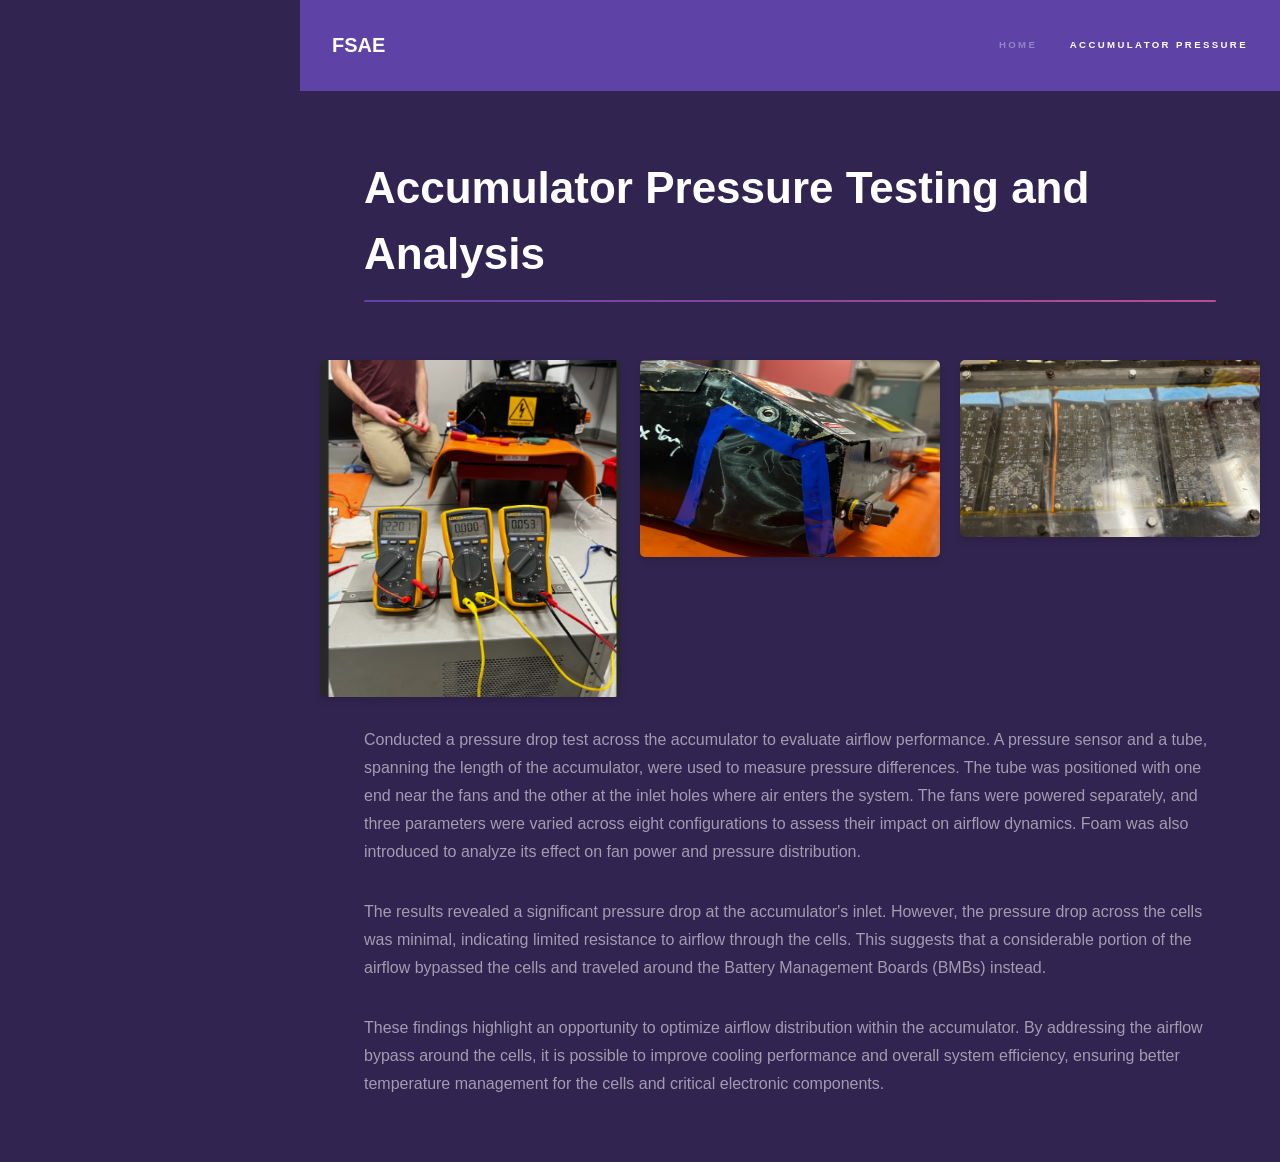
<file: accumulatorpressure.html>
<!DOCTYPE HTML>
<!--
    Hyperspace by HTML5 UP
    html5up.net | @ajlkn
    Free for personal and commercial use under the CCA 3.0 license (html5up.net/license)
-->
<html>
    <head>
        <title>Accumulator Pressure Testing</title>
        <meta charset="utf-8" />
        <meta name="viewport" content="width=device-width, initial-scale=1, user-scalable=no" />
        <link rel="stylesheet" href="assets/css/main.css" />
        <noscript><link rel="stylesheet" href="assets/css/noscript.css" /></noscript>
    </head>
    <body class="is-preload">

        <!-- Header -->
        <header id="header">
            <a href="index.html" class="title">FSAE</a>
            <nav>
                <ul>
                    <li><a href="index.html">Home</a></li>
                    <li><a href="accumulatorpressure.html" class="active">Accumulator Pressure</a></li>
                  
                </ul>
            </nav>
        </header>

        <!-- Wrapper -->
        <div id="wrapper">

            <!-- Main -->
            <section id="main" class="wrapper">
                <div class="inner">
                    <h1 class="major">Accumulator Pressure Testing and Analysis</h1>
                    <div class="image-container">
                        <div class="image-item">
                            <img src="./images/A02.png" alt="Accumulator Pressure Test Image 1" />
                        </div>
                        <div class="image-item">
                            <img src="./images/A03.png" alt="Accumulator Pressure Test Image 2" />
                        </div>
                        <div class="image-item">
                            <img src="./images/A04.png" alt="Accumulator Pressure Test Image 3" />
                        </div>
                    </div>
                    <p>
                        Conducted a pressure drop test across the accumulator to evaluate airflow performance. A pressure sensor and a tube, spanning the length of the accumulator, were used to measure pressure differences. The tube was positioned with one end near the fans and the other at the inlet holes where air enters the system. The fans were powered separately, and three parameters were varied across eight configurations to assess their impact on airflow dynamics. Foam was also introduced to analyze its effect on fan power and pressure distribution.                    </p>
                    <p>
                        The results revealed a significant pressure drop at the accumulator's inlet. However, the pressure drop across the cells was minimal, indicating limited resistance to airflow through the cells. This suggests that a considerable portion of the airflow bypassed the cells and traveled around the Battery Management Boards (BMBs) instead.                    </p>
                    <p>
                        These findings highlight an opportunity to optimize airflow distribution within the accumulator. By addressing the airflow bypass around the cells, it is possible to improve cooling performance and overall system efficiency, ensuring better temperature management for the cells and critical electronic components.                    </p>
                </div>
            </section>

            <!-- Add your CSS inside a <style> tag -->
            <style>
                .image-container {
                    display: flex; /* Align items horizontally */
                    gap: 20px; /* Adds space between the images */
                    margin-bottom: 20px; /* Adds space between images and the text */
                    justify-content: center; /* Centers the images horizontally */
                }

                .image-item img {
                    width: 300px; /* Set a consistent width for images */
                    height: auto; /* Maintain aspect ratio */
                    border-radius: 5px; /* Optional: Adds rounded corners */
                    box-shadow: 0 4px 6px rgba(0, 0, 0, 0.1); /* Optional: Adds a shadow effect */
                }
            </style>

        </div>

     

        <!-- Scripts -->
        <script src="assets/js/jquery.min.js"></script>
        <script src="assets/js/jquery.scrollex.min.js"></script>
        <script src="assets/js/jquery.scrolly.min.js"></script>
        <script src="assets/js/browser.min.js"></script>
        <script src="assets/js/breakpoints.min.js"></script>
        <script src="assets/js/util.js"></script>
        <script src="assets/js/main.js"></script>

    </body>
</html>
</file>
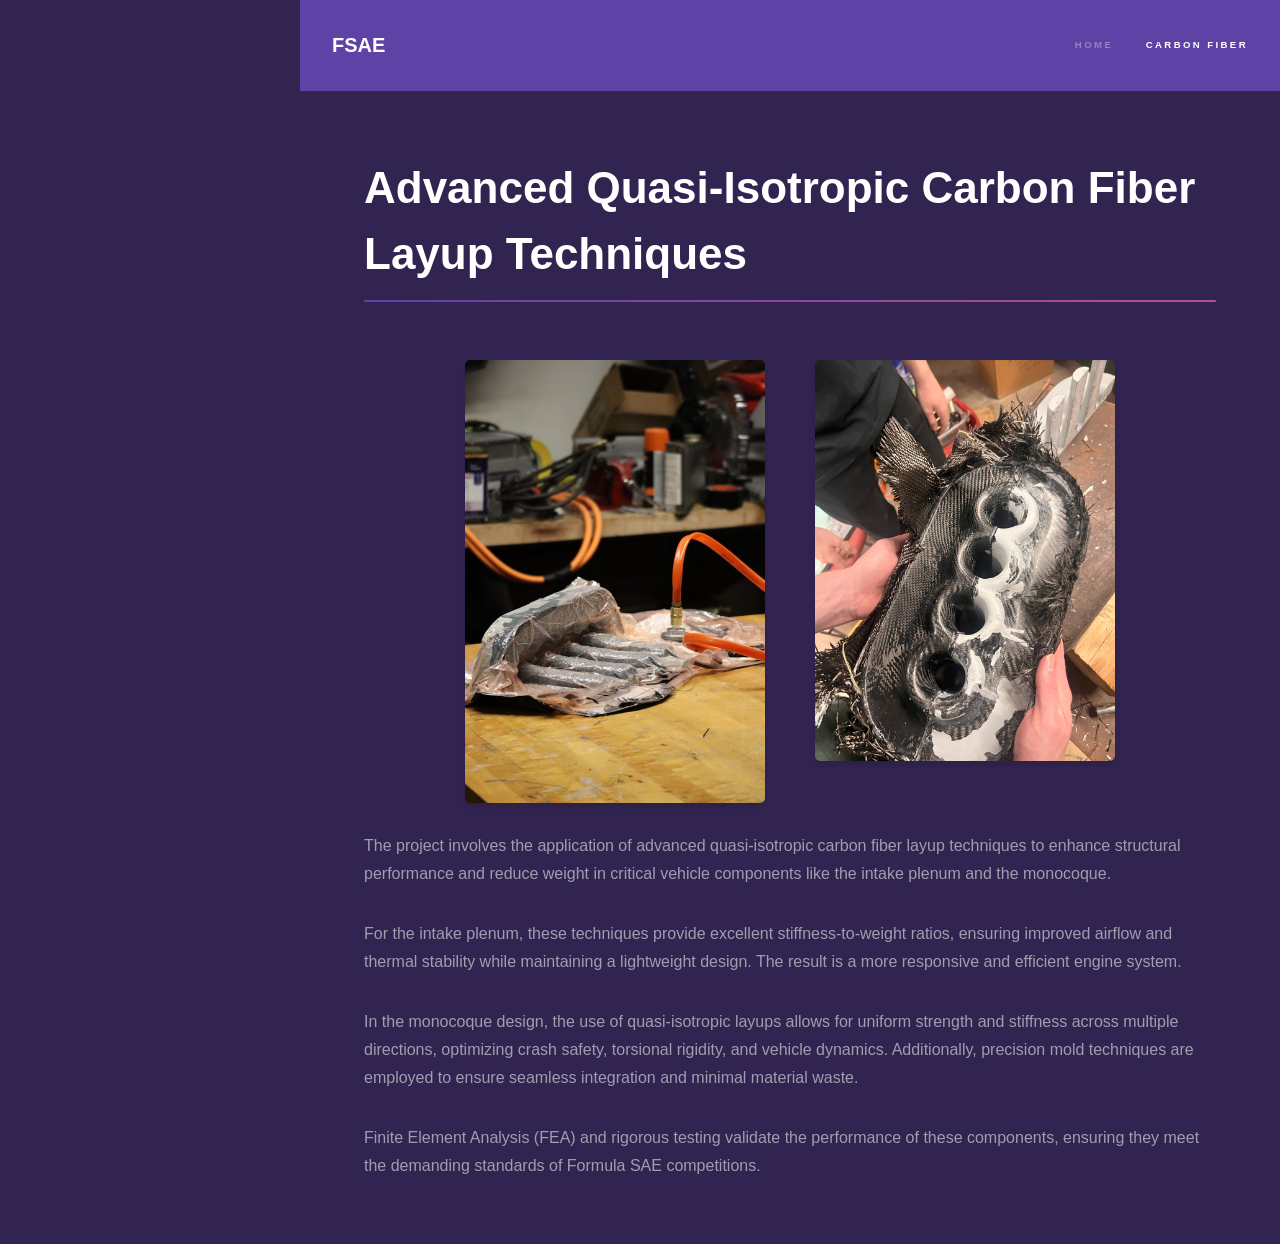
<file: carbonfiber.html>
<!DOCTYPE HTML>
<!--
	Hyperspace by HTML5 UP
	html5up.net | @ajlkn
	Free for personal and commercial use under the CCA 3.0 license (html5up.net/license)
-->
<html>
	<head>
		<title>Carbon Fiber Techniques</title>
		<meta charset="utf-8" />
		<meta name="viewport" content="width=device-width, initial-scale=1, user-scalable=no" />
		<link rel="stylesheet" href="assets/css/main.css" />
		<noscript><link rel="stylesheet" href="assets/css/noscript.css" /></noscript>
	</head>
	<body class="is-preload">

		<!-- Header -->
			<header id="header">
				<a href="index.html" class="title">FSAE</a>
				<nav>
					<ul>
						<li><a href="index.html">Home</a></li>
						<li><a href="carbonfiber.html" class="active">Carbon Fiber</a></li>
						
					</ul>
				</nav>
			</header>

		<!-- Wrapper -->
			<div id="wrapper">

				<!-- Main -->
					<section id="main" class="wrapper">
						<div class="inner">
							<h1 class="major">Advanced Quasi-Isotropic Carbon Fiber Layup Techniques</h1>
							<div class="image-container">
								<div class="image-item">
									<img src="./images/CF01.png" alt="Carbon Fiber Intake Plenum" />
								</div>
								<div class="image-item">
									<img src="./images/cf04.png" alt="Carbon Fiber Monocoque" />
								</div>
							</div>
							<p>
								The project involves the application of advanced quasi-isotropic carbon fiber layup techniques to enhance structural performance and reduce weight in critical vehicle components like the intake plenum and the monocoque.
							</p>
							<p>
								For the intake plenum, these techniques provide excellent stiffness-to-weight ratios, ensuring improved airflow and thermal stability while maintaining a lightweight design. The result is a more responsive and efficient engine system.
							</p>
							<p>
								In the monocoque design, the use of quasi-isotropic layups allows for uniform strength and stiffness across multiple directions, optimizing crash safety, torsional rigidity, and vehicle dynamics. Additionally, precision mold techniques are employed to ensure seamless integration and minimal material waste.
							</p>
							<p>
								Finite Element Analysis (FEA) and rigorous testing validate the performance of these components, ensuring they meet the demanding standards of Formula SAE competitions.
							</p>
						</div>
					</section>

				<!-- Add your CSS inside a <style> tag -->
				<style>
					.image-container {
						display: flex; /* Align items horizontally */
						gap: 50px; /* Adds space between the images */
						margin-bottom: 20px; /* Adds space between images and the text */
						justify-content: center; /* Centers the images horizontally */
					}

					.image-item img {
						width: 300px; /* Set a consistent width for images */
						height: auto; /* Maintain aspect ratio */
						border-radius: 5px; /* Optional: Adds rounded corners */
						box-shadow: 0 4px 6px rgba(0, 0, 0, 0.1); /* Optional: Adds a shadow effect */
					}
				</style>

			</div>

	

		<!-- Scripts -->
			<script src="assets/js/jquery.min.js"></script>
			<script src="assets/js/jquery.scrollex.min.js"></script>
			<script src="assets/js/jquery.scrolly.min.js"></script>
			<script src="assets/js/browser.min.js"></script>
			<script src="assets/js/breakpoints.min.js"></script>
			<script src="assets/js/util.js"></script>
			<script src="assets/js/main.js"></script>

	</body>
</html>
</file>
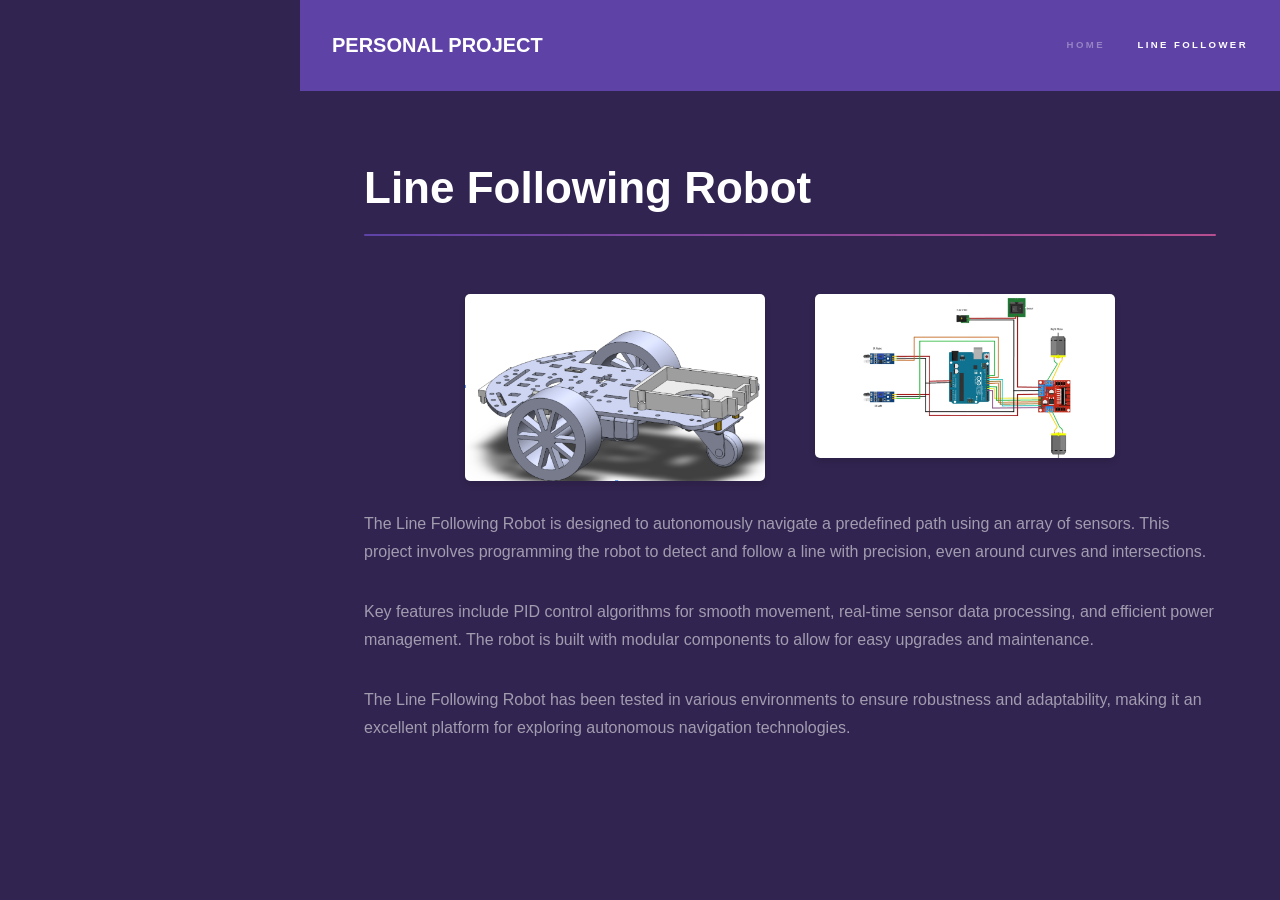
<file: linefollower.html>
<!DOCTYPE HTML>
<!--
	Hyperspace by HTML5 UP
	html5up.net | @ajlkn
	Free for personal and commercial use under the CCA 3.0 license (html5up.net/license)
-->
<html>
	<head>
		<title>Line Following Robot</title>
		<meta charset="utf-8" />
		<meta name="viewport" content="width=device-width, initial-scale=1, user-scalable=no" />
		<link rel="stylesheet" href="assets/css/main.css" />
		<noscript><link rel="stylesheet" href="assets/css/noscript.css" /></noscript>
	</head>
	<body class="is-preload">

		<!-- Header -->
			<header id="header">
				<a href="index.html" class="title">PERSONAL PROJECT</a>
				<nav>
					<ul>
						<li><a href="index.html">Home</a></li>
						<li><a href="linefollower.html" class="active">Line Follower</a></li>
						
					</ul>
				</nav>
			</header>

		<!-- Wrapper -->
			<div id="wrapper">

				<!-- Main -->
					<section id="main" class="wrapper">
						<div class="inner">
							<h1 class="major">Line Following Robot</h1>
							<div class="image-container">
								<div class="image-item">
									<img src="./images/LF02.png" alt="Line Following Robot Image 1" />
								</div>
								<div class="image-item">
									<img src="./images/LF03.png" alt="Line Following Robot Image 2" />
								</div>
							</div>
							<p>
								The Line Following Robot is designed to autonomously navigate a predefined path using an array of sensors. This project involves programming the robot to detect and follow a line with precision, even around curves and intersections.
							</p>
							<p>
								Key features include PID control algorithms for smooth movement, real-time sensor data processing, and efficient power management. The robot is built with modular components to allow for easy upgrades and maintenance.
							</p>
							<p>
								The Line Following Robot has been tested in various environments to ensure robustness and adaptability, making it an excellent platform for exploring autonomous navigation technologies.
							</p>
						</div>
					</section>

				<!-- Add your CSS inside a <style> tag -->
				<style>
					.image-container {
						display: flex; /* Align items horizontally */
						gap: 50px; /* Adds space between the images */
						margin-bottom: 20px; /* Adds space between images and the text */
						justify-content: center; /* Centers the images horizontally */
					}

					.image-item img {
						width: 300px; /* Set a consistent width for images */
						height: auto; /* Maintain aspect ratio */
						border-radius: 5px; /* Optional: Adds rounded corners */
						box-shadow: 0 4px 6px rgba(0, 0, 0, 0.1); /* Optional: Adds a shadow effect */
					}
				</style>

			</div>

		

		<!-- Scripts -->
			<script src="assets/js/jquery.min.js"></script>
			<script src="assets/js/jquery.scrollex.min.js"></script>
			<script src="assets/js/jquery.scrolly.min.js"></script>
			<script src="assets/js/browser.min.js"></script>
			<script src="assets/js/breakpoints.min.js"></script>
			<script src="assets/js/util.js"></script>
			<script src="assets/js/main.js"></script>

	</body>
</html>
</file>
<file: assets/css/noscript.css>
/*
	Hyperspace by HTML5 UP
	html5up.net | @ajlkn
	Free for personal and commercial use under the CCA 3.0 license (html5up.net/license)
*/

/* Spotlights */

	.spotlights > section > .image:before {
		opacity: 0 !important;
	}

	.spotlights > section > .content > .inner {
		-moz-transform: none !important;
		-webkit-transform: none !important;
		-ms-transform: none !important;
		transform: none !important;
		opacity: 1 !important;
	}

/* Wrapper */

	.wrapper > .inner {
		opacity: 1 !important;
		-moz-transform: none !important;
		-webkit-transform: none !important;
		-ms-transform: none !important;
		transform: none !important;
	}

/* Sidebar */

	#sidebar > .inner {
		opacity: 1 !important;
	}

	#sidebar nav > ul > li {
		-moz-transform: none !important;
		-webkit-transform: none !important;
		-ms-transform: none !important;
		transform: none !important;
		opacity: 1 !important;
	}
</file>
<file: assets/css/main.css>
@import url(fontawesome-all.min.css);

/*
	Hyperspace by HTML5 UP
	html5up.net | @ajlkn
	Free for personal and commercial use under the CCA 3.0 license (html5up.net/license)
*/

html, body, div, span, applet, object,
iframe, h1, h2, h3, h4, h5, h6, p, blockquote,
pre, a, abbr, acronym, address, big, cite,
code, del, dfn, em, img, ins, kbd, q, s, samp,
small, strike, strong, sub, sup, tt, var, b,
u, i, center, dl, dt, dd, ol, ul, li, fieldset,
form, label, legend, table, caption, tbody,
tfoot, thead, tr, th, td, article, aside,
canvas, details, embed, figure, figcaption,
footer, header, hgroup, menu, nav, output, ruby,
section, summary, time, mark, audio, video {
	margin: 0;
	padding: 0;
	border: 0;
	font-size: 100%;
	font: inherit;
	vertical-align: baseline;}

article, aside, details, figcaption, figure,
footer, header, hgroup, menu, nav, section {
	display: block;}

body {
	line-height: 1;
}

ol, ul {
	list-style: none;
}

blockquote, q {
	quotes: none;
}

	blockquote:before, blockquote:after, q:before, q:after {
		content: '';
		content: none;
	}

table {
	border-collapse: collapse;
	border-spacing: 0;
}

body {
	-webkit-text-size-adjust: none;
}

mark {
	background-color: transparent;
	color: inherit;
}

input::-moz-focus-inner {
	border: 0;
	padding: 0;
}

input, select, textarea {
	-moz-appearance: none;
	-webkit-appearance: none;
	-ms-appearance: none;
	appearance: none;
}

/* Basic */

	@-ms-viewport {
		width: device-width;
	}

	body {
		-ms-overflow-style: scrollbar;
	}

	@media screen and (max-width: 480px) {

		html, body {
			min-width: 320px;
		}

	}

	html {
		box-sizing: border-box;
		margin-left: 300px;
	}

	*, *:before, *:after {
		box-sizing: inherit;
	}

	body {
		background: #312450;
	}

		body.is-preload *, body.is-preload *:before, body.is-preload *:after {
			-moz-animation: none !important;
			-webkit-animation: none !important;
			-ms-animation: none !important;
			animation: none !important;
			-moz-transition: none !important;
			-webkit-transition: none !important;
			-ms-transition: none !important;
			transition: none !important;
		}

/* Type */

	body, input, select, textarea {
		color: rgba(255, 255, 255, 0.55);
		font-family: Arial, Helvetica, sans-serif;
		font-size: 16.5pt;
		font-weight: normal;
		line-height: 1.75;
	}

		@media screen and (max-width: 1680px) {

			body, input, select, textarea {
				font-size: 13pt;
			}

		}

		@media screen and (max-width: 1280px) {

			body, input, select, textarea {
				font-size: 12pt;
			}

		}

		@media screen and (max-width: 360px) {

			body, input, select, textarea {
				font-size: 11pt;
			}

		}

	a {
		-moz-transition: color 0.2s ease, border-bottom-color 0.2s ease;
		-webkit-transition: color 0.2s ease, border-bottom-color 0.2s ease;
		-ms-transition: color 0.2s ease, border-bottom-color 0.2s ease;
		transition: color 0.2s ease, border-bottom-color 0.2s ease;
		border-bottom: dotted 1px rgba(255, 255, 255, 0.35);
		color: inherit;
		text-decoration: none;
	}

		a:hover {
			border-bottom-color: transparent;
			color: #ffffff;
		}

	strong, b {
		color: #ffffff;
		font-weight: bold;
	}

	em, i {
		font-style: italic;
	}

	p {
		margin: 0 0 2em 0;
	}

	h1, h2, h3, h4, h5, h6 {
		color: #ffffff;
		font-weight: bold;
		line-height: 1.5;
		margin: 0 0 0.5em 0;
	}

		h1 a, h2 a, h3 a, h4 a, h5 a, h6 a {
			color: inherit;
			text-decoration: none;
		}

	h1 {
		font-size: 2.75em;
	}

		h1.major {
			margin: 0 0 1.3em 0;
			position: relative;
			padding-bottom: 0.35em;
		}

			h1.major:after {
				background-image: -moz-linear-gradient(to right, #5e42a6, #b74e91);
				background-image: -webkit-linear-gradient(to right, #5e42a6, #b74e91);
				background-image: -ms-linear-gradient(to right, #5e42a6, #b74e91);
				background-image: linear-gradient(to right, #5e42a6, #b74e91);
				-moz-transition: max-width 0.2s ease;
				-webkit-transition: max-width 0.2s ease;
				-ms-transition: max-width 0.2s ease;
				transition: max-width 0.2s ease;
				border-radius: 0.2em;
				bottom: 0;
				content: '';
				height: 0.05em;
				position: absolute;
				right: 0;
				width: 100%;
			}

	h2 {
		font-size: 1.75em;
	}

	h3 {
		font-size: 1.1em;
	}

	h4 {
		font-size: 1em;
	}

	h5 {
		font-size: 0.8em;
	}

	h6 {
		font-size: 0.6em;
	}

	@media screen and (max-width: 736px) {

		h1 {
			font-size: 2em;
		}

		h2 {
			font-size: 1.25em;
		}

		h3 {
			font-size: 1em;
		}

		h4 {
			font-size: 0.8em;
		}

		h5 {
			font-size: 0.6em;
		}

		h6 {
			font-size: 0.6em;
		}

	}

	sub {
		font-size: 0.8em;
		position: relative;
		top: 0.5em;
	}

	sup {
		font-size: 0.8em;
		position: relative;
		top: -0.5em;
	}

	blockquote {
		border-left: solid 4px rgba(255, 255, 255, 0.15);
		font-style: italic;
		margin: 0 0 2em 0;
		padding: 0.5em 0 0.5em 2em;
	}

	code {
		background: rgba(255, 255, 255, 0.05);
		border-radius: 0.25em;
		border: solid 1px rgba(255, 255, 255, 0.15);
		font-family: "Courier New", monospace;
		font-size: 0.9em;
		margin: 0 0.25em;
		padding: 0.25em 0.65em;
	}

	pre {
		-webkit-overflow-scrolling: touch;
		font-family: "Courier New", monospace;
		font-size: 0.9em;
		margin: 0 0 2em 0;
	}

		pre code {
			display: block;
			line-height: 1.75em;
			padding: 1em 1.5em;
			overflow-x: auto;
		}

	hr {
		border: 0;
		border-bottom: solid 1px rgba(255, 255, 255, 0.15);
		margin: 2em 0;
	}

		hr.major {
			margin: 3em 0;
		}

	.align-left {
		text-align: left;
	}

	.align-center {
		text-align: center;
	}

	.align-right {
		text-align: right;
	}

/* Row */

	.row {
		display: flex;
		flex-wrap: wrap;
		box-sizing: border-box;
		align-items: stretch;
	}

		.row > * {
			box-sizing: border-box;
		}

		.row.gtr-uniform > * > :last-child {
			margin-bottom: 0;
		}

		.row.aln-left {
			justify-content: flex-start;
		}

		.row.aln-center {
			justify-content: center;
		}

		.row.aln-right {
			justify-content: flex-end;
		}

		.row.aln-top {
			align-items: flex-start;
		}

		.row.aln-middle {
			align-items: center;
		}

		.row.aln-bottom {
			align-items: flex-end;
		}

		.row > .imp {
			order: -1;
		}

		.row > .col-1 {
			width: 8.33333%;
		}

		.row > .off-1 {
			margin-left: 8.33333%;
		}

		.row > .col-2 {
			width: 16.66667%;
		}

		.row > .off-2 {
			margin-left: 16.66667%;
		}

		.row > .col-3 {
			width: 25%;
		}

		.row > .off-3 {
			margin-left: 25%;
		}

		.row > .col-4 {
			width: 33.33333%;
		}

		.row > .off-4 {
			margin-left: 33.33333%;
		}

		.row > .col-5 {
			width: 41.66667%;
		}

		.row > .off-5 {
			margin-left: 41.66667%;
		}

		.row > .col-6 {
			width: 50%;
		}

		.row > .off-6 {
			margin-left: 50%;
		}

		.row > .col-7 {
			width: 58.33333%;
		}

		.row > .off-7 {
			margin-left: 58.33333%;
		}

		.row > .col-8 {
			width: 66.66667%;
		}

		.row > .off-8 {
			margin-left: 66.66667%;
		}

		.row > .col-9 {
			width: 75%;
		}

		.row > .off-9 {
			margin-left: 75%;
		}

		.row > .col-10 {
			width: 83.33333%;
		}

		.row > .off-10 {
			margin-left: 83.33333%;
		}

		.row > .col-11 {
			width: 91.66667%;
		}

		.row > .off-11 {
			margin-left: 91.66667%;
		}

		.row > .col-12 {
			width: 100%;
		}

		.row > .off-12 {
			margin-left: 100%;
		}

		.row.gtr-0 {
			margin-top: 0;
			margin-left: 0em;
		}

			.row.gtr-0 > * {
				padding: 0 0 0 0em;
			}

			.row.gtr-0.gtr-uniform {
				margin-top: 0em;
			}

				.row.gtr-0.gtr-uniform > * {
					padding-top: 0em;
				}

		.row.gtr-25 {
			margin-top: 0;
			margin-left: -0.375em;
		}

			.row.gtr-25 > * {
				padding: 0 0 0 0.375em;
			}

			.row.gtr-25.gtr-uniform {
				margin-top: -0.375em;
			}

				.row.gtr-25.gtr-uniform > * {
					padding-top: 0.375em;
				}

		.row.gtr-50 {
			margin-top: 0;
			margin-left: -0.75em;
		}

			.row.gtr-50 > * {
				padding: 0 0 0 0.75em;
			}

			.row.gtr-50.gtr-uniform {
				margin-top: -0.75em;
			}

				.row.gtr-50.gtr-uniform > * {
					padding-top: 0.75em;
				}

		.row {
			margin-top: 0;
			margin-left: -1.5em;
		}

			.row > * {
				padding: 0 0 0 1.5em;
			}

			.row.gtr-uniform {
				margin-top: -1.5em;
			}

				.row.gtr-uniform > * {
					padding-top: 1.5em;
				}

		.row.gtr-150 {
			margin-top: 0;
			margin-left: -2.25em;
		}

			.row.gtr-150 > * {
				padding: 0 0 0 2.25em;
			}

			.row.gtr-150.gtr-uniform {
				margin-top: -2.25em;
			}

				.row.gtr-150.gtr-uniform > * {
					padding-top: 2.25em;
				}

		.row.gtr-200 {
			margin-top: 0;
			margin-left: -3em;
		}

			.row.gtr-200 > * {
				padding: 0 0 0 3em;
			}

			.row.gtr-200.gtr-uniform {
				margin-top: -3em;
			}

				.row.gtr-200.gtr-uniform > * {
					padding-top: 3em;
				}

		@media screen and (max-width: 1680px) {

			.row {
				display: flex;
				flex-wrap: wrap;
				box-sizing: border-box;
				align-items: stretch;
			}

				.row > * {
					box-sizing: border-box;
				}

				.row.gtr-uniform > * > :last-child {
					margin-bottom: 0;
				}

				.row.aln-left {
					justify-content: flex-start;
				}

				.row.aln-center {
					justify-content: center;
				}

				.row.aln-right {
					justify-content: flex-end;
				}

				.row.aln-top {
					align-items: flex-start;
				}

				.row.aln-middle {
					align-items: center;
				}

				.row.aln-bottom {
					align-items: flex-end;
				}

				.row > .imp-xlarge {
					order: -1;
				}

				.row > .col-1-xlarge {
					width: 8.33333%;
				}

				.row > .off-1-xlarge {
					margin-left: 8.33333%;
				}

				.row > .col-2-xlarge {
					width: 16.66667%;
				}

				.row > .off-2-xlarge {
					margin-left: 16.66667%;
				}

				.row > .col-3-xlarge {
					width: 25%;
				}

				.row > .off-3-xlarge {
					margin-left: 25%;
				}

				.row > .col-4-xlarge {
					width: 33.33333%;
				}

				.row > .off-4-xlarge {
					margin-left: 33.33333%;
				}

				.row > .col-5-xlarge {
					width: 41.66667%;
				}

				.row > .off-5-xlarge {
					margin-left: 41.66667%;
				}

				.row > .col-6-xlarge {
					width: 50%;
				}

				.row > .off-6-xlarge {
					margin-left: 50%;
				}

				.row > .col-7-xlarge {
					width: 58.33333%;
				}

				.row > .off-7-xlarge {
					margin-left: 58.33333%;
				}

				.row > .col-8-xlarge {
					width: 66.66667%;
				}

				.row > .off-8-xlarge {
					margin-left: 66.66667%;
				}

				.row > .col-9-xlarge {
					width: 75%;
				}

				.row > .off-9-xlarge {
					margin-left: 75%;
				}

				.row > .col-10-xlarge {
					width: 83.33333%;
				}

				.row > .off-10-xlarge {
					margin-left: 83.33333%;
				}

				.row > .col-11-xlarge {
					width: 91.66667%;
				}

				.row > .off-11-xlarge {
					margin-left: 91.66667%;
				}

				.row > .col-12-xlarge {
					width: 100%;
				}

				.row > .off-12-xlarge {
					margin-left: 100%;
				}

				.row.gtr-0 {
					margin-top: 0;
					margin-left: 0em;
				}

					.row.gtr-0 > * {
						padding: 0 0 0 0em;
					}

					.row.gtr-0.gtr-uniform {
						margin-top: 0em;
					}

						.row.gtr-0.gtr-uniform > * {
							padding-top: 0em;
						}

				.row.gtr-25 {
					margin-top: 0;
					margin-left: -0.375em;
				}

					.row.gtr-25 > * {
						padding: 0 0 0 0.375em;
					}

					.row.gtr-25.gtr-uniform {
						margin-top: -0.375em;
					}

						.row.gtr-25.gtr-uniform > * {
							padding-top: 0.375em;
						}

				.row.gtr-50 {
					margin-top: 0;
					margin-left: -0.75em;
				}

					.row.gtr-50 > * {
						padding: 0 0 0 0.75em;
					}

					.row.gtr-50.gtr-uniform {
						margin-top: -0.75em;
					}

						.row.gtr-50.gtr-uniform > * {
							padding-top: 0.75em;
						}

				.row {
					margin-top: 0;
					margin-left: -1.5em;
				}

					.row > * {
						padding: 0 0 0 1.5em;
					}

					.row.gtr-uniform {
						margin-top: -1.5em;
					}

						.row.gtr-uniform > * {
							padding-top: 1.5em;
						}

				.row.gtr-150 {
					margin-top: 0;
					margin-left: -2.25em;
				}

					.row.gtr-150 > * {
						padding: 0 0 0 2.25em;
					}

					.row.gtr-150.gtr-uniform {
						margin-top: -2.25em;
					}

						.row.gtr-150.gtr-uniform > * {
							padding-top: 2.25em;
						}

				.row.gtr-200 {
					margin-top: 0;
					margin-left: -3em;
				}

					.row.gtr-200 > * {
						padding: 0 0 0 3em;
					}

					.row.gtr-200.gtr-uniform {
						margin-top: -3em;
					}

						.row.gtr-200.gtr-uniform > * {
							padding-top: 3em;
						}

		}

		@media screen and (max-width: 1280px) {

			.row {
				display: flex;
				flex-wrap: wrap;
				box-sizing: border-box;
				align-items: stretch;
			}

				.row > * {
					box-sizing: border-box;
				}

				.row.gtr-uniform > * > :last-child {
					margin-bottom: 0;
				}

				.row.aln-left {
					justify-content: flex-start;
				}

				.row.aln-center {
					justify-content: center;
				}

				.row.aln-right {
					justify-content: flex-end;
				}

				.row.aln-top {
					align-items: flex-start;
				}

				.row.aln-middle {
					align-items: center;
				}

				.row.aln-bottom {
					align-items: flex-end;
				}

				.row > .imp-large {
					order: -1;
				}

				.row > .col-1-large {
					width: 8.33333%;
				}

				.row > .off-1-large {
					margin-left: 8.33333%;
				}

				.row > .col-2-large {
					width: 16.66667%;
				}

				.row > .off-2-large {
					margin-left: 16.66667%;
				}

				.row > .col-3-large {
					width: 25%;
				}

				.row > .off-3-large {
					margin-left: 25%;
				}

				.row > .col-4-large {
					width: 33.33333%;
				}

				.row > .off-4-large {
					margin-left: 33.33333%;
				}

				.row > .col-5-large {
					width: 41.66667%;
				}

				.row > .off-5-large {
					margin-left: 41.66667%;
				}

				.row > .col-6-large {
					width: 50%;
				}

				.row > .off-6-large {
					margin-left: 50%;
				}

				.row > .col-7-large {
					width: 58.33333%;
				}

				.row > .off-7-large {
					margin-left: 58.33333%;
				}

				.row > .col-8-large {
					width: 66.66667%;
				}

				.row > .off-8-large {
					margin-left: 66.66667%;
				}

				.row > .col-9-large {
					width: 75%;
				}

				.row > .off-9-large {
					margin-left: 75%;
				}

				.row > .col-10-large {
					width: 83.33333%;
				}

				.row > .off-10-large {
					margin-left: 83.33333%;
				}

				.row > .col-11-large {
					width: 91.66667%;
				}

				.row > .off-11-large {
					margin-left: 91.66667%;
				}

				.row > .col-12-large {
					width: 100%;
				}

				.row > .off-12-large {
					margin-left: 100%;
				}

				.row.gtr-0 {
					margin-top: 0;
					margin-left: 0em;
				}

					.row.gtr-0 > * {
						padding: 0 0 0 0em;
					}

					.row.gtr-0.gtr-uniform {
						margin-top: 0em;
					}

						.row.gtr-0.gtr-uniform > * {
							padding-top: 0em;
						}

				.row.gtr-25 {
					margin-top: 0;
					margin-left: -0.375em;
				}

					.row.gtr-25 > * {
						padding: 0 0 0 0.375em;
					}

					.row.gtr-25.gtr-uniform {
						margin-top: -0.375em;
					}

						.row.gtr-25.gtr-uniform > * {
							padding-top: 0.375em;
						}

				.row.gtr-50 {
					margin-top: 0;
					margin-left: -0.75em;
				}

					.row.gtr-50 > * {
						padding: 0 0 0 0.75em;
					}

					.row.gtr-50.gtr-uniform {
						margin-top: -0.75em;
					}

						.row.gtr-50.gtr-uniform > * {
							padding-top: 0.75em;
						}

				.row {
					margin-top: 0;
					margin-left: -1.5em;
				}

					.row > * {
						padding: 0 0 0 1.5em;
					}

					.row.gtr-uniform {
						margin-top: -1.5em;
					}

						.row.gtr-uniform > * {
							padding-top: 1.5em;
						}

				.row.gtr-150 {
					margin-top: 0;
					margin-left: -2.25em;
				}

					.row.gtr-150 > * {
						padding: 0 0 0 2.25em;
					}

					.row.gtr-150.gtr-uniform {
						margin-top: -2.25em;
					}

						.row.gtr-150.gtr-uniform > * {
							padding-top: 2.25em;
						}

				.row.gtr-200 {
					margin-top: 0;
					margin-left: -3em;
				}

					.row.gtr-200 > * {
						padding: 0 0 0 3em;
					}

					.row.gtr-200.gtr-uniform {
						margin-top: -3em;
					}

						.row.gtr-200.gtr-uniform > * {
							padding-top: 3em;
						}

		}

		@media screen and (max-width: 980px) {

			.row {
				display: flex;
				flex-wrap: wrap;
				box-sizing: border-box;
				align-items: stretch;
			}

				.row > * {
					box-sizing: border-box;
				}

				.row.gtr-uniform > * > :last-child {
					margin-bottom: 0;
				}

				.row.aln-left {
					justify-content: flex-start;
				}

				.row.aln-center {
					justify-content: center;
				}

				.row.aln-right {
					justify-content: flex-end;
				}

				.row.aln-top {
					align-items: flex-start;
				}

				.row.aln-middle {
					align-items: center;
				}

				.row.aln-bottom {
					align-items: flex-end;
				}

				.row > .imp-medium {
					order: -1;
				}

				.row > .col-1-medium {
					width: 8.33333%;
				}

				.row > .off-1-medium {
					margin-left: 8.33333%;
				}

				.row > .col-2-medium {
					width: 16.66667%;
				}

				.row > .off-2-medium {
					margin-left: 16.66667%;
				}

				.row > .col-3-medium {
					width: 25%;
				}

				.row > .off-3-medium {
					margin-left: 25%;
				}

				.row > .col-4-medium {
					width: 33.33333%;
				}

				.row > .off-4-medium {
					margin-left: 33.33333%;
				}

				.row > .col-5-medium {
					width: 41.66667%;
				}

				.row > .off-5-medium {
					margin-left: 41.66667%;
				}

				.row > .col-6-medium {
					width: 50%;
				}

				.row > .off-6-medium {
					margin-left: 50%;
				}

				.row > .col-7-medium {
					width: 58.33333%;
				}

				.row > .off-7-medium {
					margin-left: 58.33333%;
				}

				.row > .col-8-medium {
					width: 66.66667%;
				}

				.row > .off-8-medium {
					margin-left: 66.66667%;
				}

				.row > .col-9-medium {
					width: 75%;
				}

				.row > .off-9-medium {
					margin-left: 75%;
				}

				.row > .col-10-medium {
					width: 83.33333%;
				}

				.row > .off-10-medium {
					margin-left: 83.33333%;
				}

				.row > .col-11-medium {
					width: 91.66667%;
				}

				.row > .off-11-medium {
					margin-left: 91.66667%;
				}

				.row > .col-12-medium {
					width: 100%;
				}

				.row > .off-12-medium {
					margin-left: 100%;
				}

				.row.gtr-0 {
					margin-top: 0;
					margin-left: 0em;
				}

					.row.gtr-0 > * {
						padding: 0 0 0 0em;
					}

					.row.gtr-0.gtr-uniform {
						margin-top: 0em;
					}

						.row.gtr-0.gtr-uniform > * {
							padding-top: 0em;
						}

				.row.gtr-25 {
					margin-top: 0;
					margin-left: -0.375em;
				}

					.row.gtr-25 > * {
						padding: 0 0 0 0.375em;
					}

					.row.gtr-25.gtr-uniform {
						margin-top: -0.375em;
					}

						.row.gtr-25.gtr-uniform > * {
							padding-top: 0.375em;
						}

				.row.gtr-50 {
					margin-top: 0;
					margin-left: -0.75em;
				}

					.row.gtr-50 > * {
						padding: 0 0 0 0.75em;
					}

					.row.gtr-50.gtr-uniform {
						margin-top: -0.75em;
					}

						.row.gtr-50.gtr-uniform > * {
							padding-top: 0.75em;
						}

				.row {
					margin-top: 0;
					margin-left: -1.5em;
				}

					.row > * {
						padding: 0 0 0 1.5em;
					}

					.row.gtr-uniform {
						margin-top: -1.5em;
					}

						.row.gtr-uniform > * {
							padding-top: 1.5em;
						}

				.row.gtr-150 {
					margin-top: 0;
					margin-left: -2.25em;
				}

					.row.gtr-150 > * {
						padding: 0 0 0 2.25em;
					}

					.row.gtr-150.gtr-uniform {
						margin-top: -2.25em;
					}

						.row.gtr-150.gtr-uniform > * {
							padding-top: 2.25em;
						}

				.row.gtr-200 {
					margin-top: 0;
					margin-left: -3em;
				}

					.row.gtr-200 > * {
						padding: 0 0 0 3em;
					}

					.row.gtr-200.gtr-uniform {
						margin-top: -3em;
					}

						.row.gtr-200.gtr-uniform > * {
							padding-top: 3em;
						}

		}

		@media screen and (max-width: 736px) {

			.row {
				display: flex;
				flex-wrap: wrap;
				box-sizing: border-box;
				align-items: stretch;
			}

				.row > * {
					box-sizing: border-box;
				}

				.row.gtr-uniform > * > :last-child {
					margin-bottom: 0;
				}

				.row.aln-left {
					justify-content: flex-start;
				}

				.row.aln-center {
					justify-content: center;
				}

				.row.aln-right {
					justify-content: flex-end;
				}

				.row.aln-top {
					align-items: flex-start;
				}

				.row.aln-middle {
					align-items: center;
				}

				.row.aln-bottom {
					align-items: flex-end;
				}

				.row > .imp-small {
					order: -1;
				}

				.row > .col-1-small {
					width: 8.33333%;
				}

				.row > .off-1-small {
					margin-left: 8.33333%;
				}

				.row > .col-2-small {
					width: 16.66667%;
				}

				.row > .off-2-small {
					margin-left: 16.66667%;
				}

				.row > .col-3-small {
					width: 25%;
				}

				.row > .off-3-small {
					margin-left: 25%;
				}

				.row > .col-4-small {
					width: 33.33333%;
				}

				.row > .off-4-small {
					margin-left: 33.33333%;
				}

				.row > .col-5-small {
					width: 41.66667%;
				}

				.row > .off-5-small {
					margin-left: 41.66667%;
				}

				.row > .col-6-small {
					width: 50%;
				}

				.row > .off-6-small {
					margin-left: 50%;
				}

				.row > .col-7-small {
					width: 58.33333%;
				}

				.row > .off-7-small {
					margin-left: 58.33333%;
				}

				.row > .col-8-small {
					width: 66.66667%;
				}

				.row > .off-8-small {
					margin-left: 66.66667%;
				}

				.row > .col-9-small {
					width: 75%;
				}

				.row > .off-9-small {
					margin-left: 75%;
				}

				.row > .col-10-small {
					width: 83.33333%;
				}

				.row > .off-10-small {
					margin-left: 83.33333%;
				}

				.row > .col-11-small {
					width: 91.66667%;
				}

				.row > .off-11-small {
					margin-left: 91.66667%;
				}

				.row > .col-12-small {
					width: 100%;
				}

				.row > .off-12-small {
					margin-left: 100%;
				}

				.row.gtr-0 {
					margin-top: 0;
					margin-left: 0em;
				}

					.row.gtr-0 > * {
						padding: 0 0 0 0em;
					}

					.row.gtr-0.gtr-uniform {
						margin-top: 0em;
					}

						.row.gtr-0.gtr-uniform > * {
							padding-top: 0em;
						}

				.row.gtr-25 {
					margin-top: 0;
					margin-left: -0.375em;
				}

					.row.gtr-25 > * {
						padding: 0 0 0 0.375em;
					}

					.row.gtr-25.gtr-uniform {
						margin-top: -0.375em;
					}

						.row.gtr-25.gtr-uniform > * {
							padding-top: 0.375em;
						}

				.row.gtr-50 {
					margin-top: 0;
					margin-left: -0.75em;
				}

					.row.gtr-50 > * {
						padding: 0 0 0 0.75em;
					}

					.row.gtr-50.gtr-uniform {
						margin-top: -0.75em;
					}

						.row.gtr-50.gtr-uniform > * {
							padding-top: 0.75em;
						}

				.row {
					margin-top: 0;
					margin-left: -1.5em;
				}

					.row > * {
						padding: 0 0 0 1.5em;
					}

					.row.gtr-uniform {
						margin-top: -1.5em;
					}

						.row.gtr-uniform > * {
							padding-top: 1.5em;
						}

				.row.gtr-150 {
					margin-top: 0;
					margin-left: -2.25em;
				}

					.row.gtr-150 > * {
						padding: 0 0 0 2.25em;
					}

					.row.gtr-150.gtr-uniform {
						margin-top: -2.25em;
					}

						.row.gtr-150.gtr-uniform > * {
							padding-top: 2.25em;
						}

				.row.gtr-200 {
					margin-top: 0;
					margin-left: -3em;
				}

					.row.gtr-200 > * {
						padding: 0 0 0 3em;
					}

					.row.gtr-200.gtr-uniform {
						margin-top: -3em;
					}

						.row.gtr-200.gtr-uniform > * {
							padding-top: 3em;
						}

		}

		@media screen and (max-width: 480px) {

			.row {
				display: flex;
				flex-wrap: wrap;
				box-sizing: border-box;
				align-items: stretch;
			}

				.row > * {
					box-sizing: border-box;
				}

				.row.gtr-uniform > * > :last-child {
					margin-bottom: 0;
				}

				.row.aln-left {
					justify-content: flex-start;
				}

				.row.aln-center {
					justify-content: center;
				}

				.row.aln-right {
					justify-content: flex-end;
				}

				.row.aln-top {
					align-items: flex-start;
				}

				.row.aln-middle {
					align-items: center;
				}

				.row.aln-bottom {
					align-items: flex-end;
				}

				.row > .imp-xsmall {
					order: -1;
				}

				.row > .col-1-xsmall {
					width: 8.33333%;
				}

				.row > .off-1-xsmall {
					margin-left: 8.33333%;
				}

				.row > .col-2-xsmall {
					width: 16.66667%;
				}

				.row > .off-2-xsmall {
					margin-left: 16.66667%;
				}

				.row > .col-3-xsmall {
					width: 25%;
				}

				.row > .off-3-xsmall {
					margin-left: 25%;
				}

				.row > .col-4-xsmall {
					width: 33.33333%;
				}

				.row > .off-4-xsmall {
					margin-left: 33.33333%;
				}

				.row > .col-5-xsmall {
					width: 41.66667%;
				}

				.row > .off-5-xsmall {
					margin-left: 41.66667%;
				}

				.row > .col-6-xsmall {
					width: 50%;
				}

				.row > .off-6-xsmall {
					margin-left: 50%;
				}

				.row > .col-7-xsmall {
					width: 58.33333%;
				}

				.row > .off-7-xsmall {
					margin-left: 58.33333%;
				}

				.row > .col-8-xsmall {
					width: 66.66667%;
				}

				.row > .off-8-xsmall {
					margin-left: 66.66667%;
				}

				.row > .col-9-xsmall {
					width: 75%;
				}

				.row > .off-9-xsmall {
					margin-left: 75%;
				}

				.row > .col-10-xsmall {
					width: 83.33333%;
				}

				.row > .off-10-xsmall {
					margin-left: 83.33333%;
				}

				.row > .col-11-xsmall {
					width: 91.66667%;
				}

				.row > .off-11-xsmall {
					margin-left: 91.66667%;
				}

				.row > .col-12-xsmall {
					width: 100%;
				}

				.row > .off-12-xsmall {
					margin-left: 100%;
				}

				.row.gtr-0 {
					margin-top: 0;
					margin-left: 0em;
				}

					.row.gtr-0 > * {
						padding: 0 0 0 0em;
					}

					.row.gtr-0.gtr-uniform {
						margin-top: 0em;
					}

						.row.gtr-0.gtr-uniform > * {
							padding-top: 0em;
						}

				.row.gtr-25 {
					margin-top: 0;
					margin-left: -0.375em;
				}

					.row.gtr-25 > * {
						padding: 0 0 0 0.375em;
					}

					.row.gtr-25.gtr-uniform {
						margin-top: -0.375em;
					}

						.row.gtr-25.gtr-uniform > * {
							padding-top: 0.375em;
						}

				.row.gtr-50 {
					margin-top: 0;
					margin-left: -0.75em;
				}

					.row.gtr-50 > * {
						padding: 0 0 0 0.75em;
					}

					.row.gtr-50.gtr-uniform {
						margin-top: -0.75em;
					}

						.row.gtr-50.gtr-uniform > * {
							padding-top: 0.75em;
						}

				.row {
					margin-top: 0;
					margin-left: -1.5em;
				}

					.row > * {
						padding: 0 0 0 1.5em;
					}

					.row.gtr-uniform {
						margin-top: -1.5em;
					}

						.row.gtr-uniform > * {
							padding-top: 1.5em;
						}

				.row.gtr-150 {
					margin-top: 0;
					margin-left: -2.25em;
				}

					.row.gtr-150 > * {
						padding: 0 0 0 2.25em;
					}

					.row.gtr-150.gtr-uniform {
						margin-top: -2.25em;
					}

						.row.gtr-150.gtr-uniform > * {
							padding-top: 2.25em;
						}

				.row.gtr-200 {
					margin-top: 0;
					margin-left: -3em;
				}

					.row.gtr-200 > * {
						padding: 0 0 0 3em;
					}

					.row.gtr-200.gtr-uniform {
						margin-top: -3em;
					}

						.row.gtr-200.gtr-uniform > * {
							padding-top: 3em;
						}

		}

/* Box */

	.box {
		border-radius: 0.25em;
		border: solid 1px rgba(255, 255, 255, 0.15);
		margin-bottom: 2em;
		padding: 1.5em;
	}

		.box > :last-child,
		.box > :last-child > :last-child,
		.box > :last-child > :last-child > :last-child {
			margin-bottom: 0;
		}

		.box.alt {
			border: 0;
			border-radius: 0;
			padding: 0;
		}

/* Button */

	input[type="submit"],
	input[type="reset"],
	input[type="button"],
	button,
	.button {
		-moz-appearance: none;
		-webkit-appearance: none;
		-ms-appearance: none;
		appearance: none;
		-moz-transition: border-color 0.2s ease;
		-webkit-transition: border-color 0.2s ease;
		-ms-transition: border-color 0.2s ease;
		transition: border-color 0.2s ease;
		background-color: transparent;
		border: solid 1px !important;
		border-color: rgba(255, 255, 255, 0.15) !important;
		border-radius: 3em;
		color: #ffffff !important;
		cursor: pointer;
		display: inline-block;
		font-size: 0.6em;
		font-weight: bold;
		height: calc(4.75em + 2px);
		letter-spacing: 0.25em;
		line-height: 4.75em;
		outline: 0;
		padding: 0 3.75em;
		position: relative;
		text-align: center;
		text-decoration: none;
		text-transform: uppercase;
		white-space: nowrap;
	}

		input[type="submit"]:after,
		input[type="reset"]:after,
		input[type="button"]:after,
		button:after,
		.button:after {
			-moz-transform: scale(0.25);
			-webkit-transform: scale(0.25);
			-ms-transform: scale(0.25);
			transform: scale(0.25);
			pointer-events: none;
			-moz-transition: opacity 0.2s ease, -moz-transform 0.2s ease;
			-webkit-transition: opacity 0.2s ease, -webkit-transform 0.2s ease;
			-ms-transition: opacity 0.2s ease, -ms-transform 0.2s ease;
			transition: opacity 0.2s ease, transform 0.2s ease;
			background: #ffffff;
			border-radius: 3em;
			content: '';
			height: 100%;
			left: 0;
			opacity: 0;
			position: absolute;
			top: 0;
			width: 100%;
		}

		input[type="submit"].icon:before,
		input[type="reset"].icon:before,
		input[type="button"].icon:before,
		button.icon:before,
		.button.icon:before {
			margin-right: 0.75em;
		}

		input[type="submit"].fit,
		input[type="reset"].fit,
		input[type="button"].fit,
		button.fit,
		.button.fit {
			width: 100%;
		}

		input[type="submit"].small,
		input[type="reset"].small,
		input[type="button"].small,
		button.small,
		.button.small {
			font-size: 0.4em;
		}

		input[type="submit"].large,
		input[type="reset"].large,
		input[type="button"].large,
		button.large,
		.button.large {
			font-size: 0.8em;
		}

		input[type="submit"].primary,
		input[type="reset"].primary,
		input[type="button"].primary,
		button.primary,
		.button.primary {
			background-color: #ffffff;
			color: #312450 !important;
		}

			input[type="submit"].primary:after,
			input[type="reset"].primary:after,
			input[type="button"].primary:after,
			button.primary:after,
			.button.primary:after {
				display: none;
			}

		input[type="submit"].disabled, input[type="submit"]:disabled,
		input[type="reset"].disabled,
		input[type="reset"]:disabled,
		input[type="button"].disabled,
		input[type="button"]:disabled,
		button.disabled,
		button:disabled,
		.button.disabled,
		.button:disabled {
			cursor: default;
			opacity: 0.5;
			pointer-events: none;
		}

		input[type="submit"]:hover,
		input[type="reset"]:hover,
		input[type="button"]:hover,
		button:hover,
		.button:hover {
			border-color: rgba(255, 255, 255, 0.55) !important;
		}

			input[type="submit"]:hover:after,
			input[type="reset"]:hover:after,
			input[type="button"]:hover:after,
			button:hover:after,
			.button:hover:after {
				opacity: 0.05;
				-moz-transform: scale(1);
				-webkit-transform: scale(1);
				-ms-transform: scale(1);
				transform: scale(1);
			}

			input[type="submit"]:hover:active,
			input[type="reset"]:hover:active,
			input[type="button"]:hover:active,
			button:hover:active,
			.button:hover:active {
				border-color: #ffffff !important;
			}

				input[type="submit"]:hover:active:after,
				input[type="reset"]:hover:active:after,
				input[type="button"]:hover:active:after,
				button:hover:active:after,
				.button:hover:active:after {
					opacity: 0.1;
				}

/* Features */

	.features {
		display: -moz-flex;
		display: -webkit-flex;
		display: -ms-flex;
		display: flex;
		-moz-flex-wrap: wrap;
		-webkit-flex-wrap: wrap;
		-ms-flex-wrap: wrap;
		flex-wrap: wrap;
		border-radius: 0.25em;
		border: solid 1px rgba(255, 255, 255, 0.15);
		background: rgba(255, 255, 255, 0.05);
		margin: 0 0 2em 0;
	}

		.features section {
			padding: 3.5em 3em 1em 7em ;
			width: 50%;
			border-top: solid 1px rgba(255, 255, 255, 0.15);
			position: relative;
		}

			.features section:nth-child(-n + 2) {
				border-top-width: 0;
			}

			.features section:nth-child(2n) {
				border-left: solid 1px rgba(255, 255, 255, 0.15);
			}

			.features section .icon {
				-moz-transition: opacity 0.5s ease, -moz-transform 0.5s ease;
				-webkit-transition: opacity 0.5s ease, -webkit-transform 0.5s ease;
				-ms-transition: opacity 0.5s ease, -ms-transform 0.5s ease;
				transition: opacity 0.5s ease, transform 0.5s ease;
				-moz-transition-delay: 1s;
				-webkit-transition-delay: 1s;
				-ms-transition-delay: 1s;
				transition-delay: 1s;
				-moz-transform: scale(1);
				-webkit-transform: scale(1);
				-ms-transform: scale(1);
				transform: scale(1);
				position: absolute;
				left: 3em;
				top: 3em;
				opacity: 1;
			}

			.features section:nth-child(1) .icon {
				-moz-transition-delay: 0.15s;
				-webkit-transition-delay: 0.15s;
				-ms-transition-delay: 0.15s;
				transition-delay: 0.15s;
			}

			.features section:nth-child(2) .icon {
				-moz-transition-delay: 0.3s;
				-webkit-transition-delay: 0.3s;
				-ms-transition-delay: 0.3s;
				transition-delay: 0.3s;
			}

			.features section:nth-child(3) .icon {
				-moz-transition-delay: 0.45s;
				-webkit-transition-delay: 0.45s;
				-ms-transition-delay: 0.45s;
				transition-delay: 0.45s;
			}

			.features section:nth-child(4) .icon {
				-moz-transition-delay: 0.6s;
				-webkit-transition-delay: 0.6s;
				-ms-transition-delay: 0.6s;
				transition-delay: 0.6s;
			}

			.features section:nth-child(5) .icon {
				-moz-transition-delay: 0.75s;
				-webkit-transition-delay: 0.75s;
				-ms-transition-delay: 0.75s;
				transition-delay: 0.75s;
			}

			.features section:nth-child(6) .icon {
				-moz-transition-delay: 0.9s;
				-webkit-transition-delay: 0.9s;
				-ms-transition-delay: 0.9s;
				transition-delay: 0.9s;
			}

			.features section:nth-child(7) .icon {
				-moz-transition-delay: 1.05s;
				-webkit-transition-delay: 1.05s;
				-ms-transition-delay: 1.05s;
				transition-delay: 1.05s;
			}

			.features section:nth-child(8) .icon {
				-moz-transition-delay: 1.2s;
				-webkit-transition-delay: 1.2s;
				-ms-transition-delay: 1.2s;
				transition-delay: 1.2s;
			}

			.features section:nth-child(9) .icon {
				-moz-transition-delay: 1.35s;
				-webkit-transition-delay: 1.35s;
				-ms-transition-delay: 1.35s;
				transition-delay: 1.35s;
			}

			.features section:nth-child(10) .icon {
				-moz-transition-delay: 1.5s;
				-webkit-transition-delay: 1.5s;
				-ms-transition-delay: 1.5s;
				transition-delay: 1.5s;
			}

			.features section:nth-child(11) .icon {
				-moz-transition-delay: 1.65s;
				-webkit-transition-delay: 1.65s;
				-ms-transition-delay: 1.65s;
				transition-delay: 1.65s;
			}

			.features section:nth-child(12) .icon {
				-moz-transition-delay: 1.8s;
				-webkit-transition-delay: 1.8s;
				-ms-transition-delay: 1.8s;
				transition-delay: 1.8s;
			}

			.features section:nth-child(13) .icon {
				-moz-transition-delay: 1.95s;
				-webkit-transition-delay: 1.95s;
				-ms-transition-delay: 1.95s;
				transition-delay: 1.95s;
			}

			.features section:nth-child(14) .icon {
				-moz-transition-delay: 2.1s;
				-webkit-transition-delay: 2.1s;
				-ms-transition-delay: 2.1s;
				transition-delay: 2.1s;
			}

			.features section:nth-child(15) .icon {
				-moz-transition-delay: 2.25s;
				-webkit-transition-delay: 2.25s;
				-ms-transition-delay: 2.25s;
				transition-delay: 2.25s;
			}

			.features section:nth-child(16) .icon {
				-moz-transition-delay: 2.4s;
				-webkit-transition-delay: 2.4s;
				-ms-transition-delay: 2.4s;
				transition-delay: 2.4s;
			}

			.features section:nth-child(17) .icon {
				-moz-transition-delay: 2.55s;
				-webkit-transition-delay: 2.55s;
				-ms-transition-delay: 2.55s;
				transition-delay: 2.55s;
			}

			.features section:nth-child(18) .icon {
				-moz-transition-delay: 2.7s;
				-webkit-transition-delay: 2.7s;
				-ms-transition-delay: 2.7s;
				transition-delay: 2.7s;
			}

			.features section:nth-child(19) .icon {
				-moz-transition-delay: 2.85s;
				-webkit-transition-delay: 2.85s;
				-ms-transition-delay: 2.85s;
				transition-delay: 2.85s;
			}

			.features section:nth-child(20) .icon {
				-moz-transition-delay: 3s;
				-webkit-transition-delay: 3s;
				-ms-transition-delay: 3s;
				transition-delay: 3s;
			}

		.features.inactive section .icon {
			-moz-transform: scale(0.5);
			-webkit-transform: scale(0.5);
			-ms-transform: scale(0.5);
			transform: scale(0.5);
			opacity: 0;
		}

		@media screen and (max-width: 980px) {

			.features {
				display: block;
			}

				.features section {
					border-top-width: 1px !important;
					border-left-width: 0 !important;
					width: 100%;
				}

					.features section:first-child {
						border-top-width: 0 !important;
					}

		}

		@media screen and (max-width: 736px) {

			.features section {
				padding: 2.5em 1.5em 0.1em 5.5em ;
			}

				.features section .icon {
					left: 1.5em;
					top: 2em;
				}

		}

		@media screen and (max-width: 480px) {

			.features section {
				padding: 2em 1.5em 0.1em 1.5em ;
			}

				.features section .icon {
					left: 0;
					position: relative;
					top: 0;
				}

		}

/* Form */

	form {
		margin: 0 0 2em 0;
	}

		form > :last-child {
			margin-bottom: 0;
		}

		form > .fields {
			display: -moz-flex;
			display: -webkit-flex;
			display: -ms-flex;
			display: flex;
			-moz-flex-wrap: wrap;
			-webkit-flex-wrap: wrap;
			-ms-flex-wrap: wrap;
			flex-wrap: wrap;
			width: calc(100% + 3em);
			margin: -1.5em 0 2em -1.5em;
		}

			form > .fields > .field {
				-moz-flex-grow: 0;
				-webkit-flex-grow: 0;
				-ms-flex-grow: 0;
				flex-grow: 0;
				-moz-flex-shrink: 0;
				-webkit-flex-shrink: 0;
				-ms-flex-shrink: 0;
				flex-shrink: 0;
				padding: 1.5em 0 0 1.5em;
				width: calc(100% - 1.5em);
			}

				form > .fields > .field.half {
					width: calc(50% - 0.75em);
				}

				form > .fields > .field.third {
					width: calc(100%/3 - 0.5em);
				}

				form > .fields > .field.quarter {
					width: calc(25% - 0.375em);
				}

		@media screen and (max-width: 480px) {

			form > .fields {
				width: calc(100% + 3em);
				margin: -1.5em 0 2em -1.5em;
			}

				form > .fields > .field {
					padding: 1.5em 0 0 1.5em;
					width: calc(100% - 1.5em);
				}

					form > .fields > .field.half {
						width: calc(100% - 1.5em);
					}

					form > .fields > .field.third {
						width: calc(100% - 1.5em);
					}

					form > .fields > .field.quarter {
						width: calc(100% - 1.5em);
					}

		}

	label {
		color: #ffffff;
		font-weight: bold;
		line-height: 1.5;
		margin: 0 0 0.7em 0;
		display: block;
		font-size: 1.1em;
	}

	input[type="text"],
	input[type="password"],
	input[type="email"],
	input[type="tel"],
	select,
	textarea {
		-moz-appearance: none;
		-webkit-appearance: none;
		-ms-appearance: none;
		appearance: none;
		background: rgba(255, 255, 255, 0.05);
		border-radius: 0.25em;
		border: none;
		border: solid 1px rgba(255, 255, 255, 0.15);
		color: inherit;
		display: block;
		outline: 0;
		padding: 0 1em;
		text-decoration: none;
		width: 100%;
	}

		input[type="text"]:invalid,
		input[type="password"]:invalid,
		input[type="email"]:invalid,
		input[type="tel"]:invalid,
		select:invalid,
		textarea:invalid {
			box-shadow: none;
		}

		input[type="text"]:focus,
		input[type="password"]:focus,
		input[type="email"]:focus,
		input[type="tel"]:focus,
		select:focus,
		textarea:focus {
			border-color: #ffffff;
			box-shadow: 0 0 0 1px #ffffff;
		}

	select {
		background-image: url("data:image/svg+xml;charset=utf8,%3Csvg xmlns='http://www.w3.org/2000/svg' width='40' height='40' preserveAspectRatio='none' viewBox='0 0 40 40'%3E%3Cpath d='M9.4,12.3l10.4,10.4l10.4-10.4c0.2-0.2,0.5-0.4,0.9-0.4c0.3,0,0.6,0.1,0.9,0.4l3.3,3.3c0.2,0.2,0.4,0.5,0.4,0.9 c0,0.4-0.1,0.6-0.4,0.9L20.7,31.9c-0.2,0.2-0.5,0.4-0.9,0.4c-0.3,0-0.6-0.1-0.9-0.4L4.3,17.3c-0.2-0.2-0.4-0.5-0.4-0.9 c0-0.4,0.1-0.6,0.4-0.9l3.3-3.3c0.2-0.2,0.5-0.4,0.9-0.4S9.1,12.1,9.4,12.3z' fill='rgba(255, 255, 255, 0.15)' /%3E%3C/svg%3E");
		background-size: 1.25rem;
		background-repeat: no-repeat;
		background-position: calc(100% - 1rem) center;
		height: 2.75em;
		padding-right: 2.75em;
		text-overflow: ellipsis;
	}

		select option {
			color: #ffffff;
			background: #312450;
		}

		select:focus::-ms-value {
			background-color: transparent;
		}

		select::-ms-expand {
			display: none;
		}

	input[type="text"],
	input[type="password"],
	input[type="email"],
	select {
		height: 2.75em;
	}

	textarea {
		padding: 0.75em 1em;
	}

		body.is-ie textarea {
			min-height: 10em;
		}

	input[type="checkbox"],
	input[type="radio"] {
		-moz-appearance: none;
		-webkit-appearance: none;
		-ms-appearance: none;
		appearance: none;
		display: block;
		float: left;
		margin-right: -2em;
		opacity: 0;
		width: 1em;
		z-index: -1;
	}

		input[type="checkbox"] + label,
		input[type="radio"] + label {
			text-decoration: none;
			color: rgba(255, 255, 255, 0.55);
			cursor: pointer;
			display: inline-block;
			font-size: 1em;
			font-weight: normal;
			padding-left: 2.4em;
			padding-right: 0.75em;
			position: relative;
		}

			input[type="checkbox"] + label:before,
			input[type="radio"] + label:before {
				-moz-osx-font-smoothing: grayscale;
				-webkit-font-smoothing: antialiased;
				display: inline-block;
				font-style: normal;
				font-variant: normal;
				text-rendering: auto;
				line-height: 1;
				text-transform: none !important;
				font-family: 'Font Awesome 5 Free';
				font-weight: 900;
			}

			input[type="checkbox"] + label:before,
			input[type="radio"] + label:before {
				background: rgba(255, 255, 255, 0.05);
				border-radius: 0.25em;
				border: solid 1px rgba(255, 255, 255, 0.15);
				content: '';
				display: inline-block;
				font-size: 0.8em;
				height: 2.0625em;
				left: 0;
				line-height: 2.0625em;
				position: absolute;
				text-align: center;
				top: 0;
				width: 2.0625em;
			}

		input[type="checkbox"]:checked + label:before,
		input[type="radio"]:checked + label:before {
			background: #ffffff;
			border-color: #ffffff;
			color: #b74e91;
			content: '\f00c';
		}

		input[type="checkbox"]:focus + label:before,
		input[type="radio"]:focus + label:before {
			border-color: #ffffff;
			box-shadow: 0 0 0 1px #ffffff;
		}

	input[type="checkbox"] + label:before {
		border-radius: 0.25em;
	}

	input[type="radio"] + label:before {
		border-radius: 100%;
	}

	::-webkit-input-placeholder {
		color: rgba(255, 255, 255, 0.35) !important;
		opacity: 1.0;
	}

	:-moz-placeholder {
		color: rgba(255, 255, 255, 0.35) !important;
		opacity: 1.0;
	}

	::-moz-placeholder {
		color: rgba(255, 255, 255, 0.35) !important;
		opacity: 1.0;
	}

	:-ms-input-placeholder {
		color: rgba(255, 255, 255, 0.35) !important;
		opacity: 1.0;
	}

/* Icon */

	.icon {
		text-decoration: none;
		border-bottom: none;
		position: relative;
	}

		.icon:before {
			-moz-osx-font-smoothing: grayscale;
			-webkit-font-smoothing: antialiased;
			display: inline-block;
			font-style: normal;
			font-variant: normal;
			text-rendering: auto;
			line-height: 1;
			text-transform: none !important;
			font-family: 'Font Awesome 5 Free';
			font-weight: 400;
		}

		.icon > .label {
			display: none;
		}

		.icon:before {
			line-height: inherit;
		}

		.icon.solid:before {
			font-weight: 900;
		}

		.icon.brands:before {
			font-family: 'Font Awesome 5 Brands';
		}

		.icon.major {
			width: 2.5em;
			height: 2.5em;
			display: block;
			background: #ffffff;
			border-radius: 100%;
			color: #312450;
			text-align: center;
			line-height: 2.5em;
			margin: 0 0 1.3em 0;
		}

			.icon.major:before {
				font-size: 1.25em;
			}

				.wrapper.style1 .icon.major:before {
					color: #5e42a6;
				}

				.wrapper.style1-alt .icon.major:before {
					color: #493382;
				}

				.wrapper.style2 .icon.major:before {
					color: #5052b5;
				}

				.wrapper.style2-alt .icon.major:before {
					color: #3e4094;
				}

				.wrapper.style3 .icon.major:before {
					color: #b74e91;
				}

				.wrapper.style3-alt .icon.major:before {
					color: #953d75;
				}

/* Image */

	.image {
		border-radius: 0.25em;
		border: 0;
		display: inline-block;
		position: relative;
	}

		.image img {
			border-radius: 0.25em;
			display: block;
		}

		.image.left, .image.right {
			max-width: 40%;
		}

			.image.left img, .image.right img {
				width: 100%;
			}

		.image.left {
			float: left;
			margin: 0 1.5em 1em 0;
			top: 0.25em;
		}

		.image.right {
			float: right;
			margin: 0 0 1em 1.5em;
			top: 0.25em;
		}

		.image.fit {
			display: block;
			margin: 0 0 2em 0;
			width: 100%;
		}

			.image.fit img {
				width: 100%;
			}

		.image.main {
			display: block;
			margin: 0 0 3em 0;
			width: 100%;
		}

			.image.main img {
				width: 100%;
			}

/* List */

	ol {
		list-style: decimal;
		margin: 0 0 2em 0;
		padding-left: 1.25em;
	}

		ol li {
			padding-left: 0.25em;
		}

	ul {
		list-style: disc;
		margin: 0 0 2em 0;
		padding-left: 1em;
	}

		ul li {
			padding-left: 0.5em;
		}

		ul.alt {
			list-style: none;
			padding-left: 0;
		}

			ul.alt li {
				border-top: solid 1px rgba(255, 255, 255, 0.15);
				padding: 0.5em 0;
			}

				ul.alt li:first-child {
					border-top: 0;
					padding-top: 0;
				}

	dl {
		margin: 0 0 2em 0;
	}

		dl dt {
			display: block;
			font-weight: bold;
			margin: 0 0 1em 0;
		}

		dl dd {
			margin-left: 2em;
		}

/* Actions */

	ul.actions {
		display: -moz-flex;
		display: -webkit-flex;
		display: -ms-flex;
		display: flex;
		cursor: default;
		list-style: none;
		margin-left: -1em;
		padding-left: 0;
	}

		ul.actions li {
			padding: 0 0 0 1em;
			vertical-align: middle;
		}

		ul.actions.special {
			-moz-justify-content: center;
			-webkit-justify-content: center;
			-ms-justify-content: center;
			justify-content: center;
			width: 100%;
			margin-left: 0;
		}

			ul.actions.special li:first-child {
				padding-left: 0;
			}

		ul.actions.stacked {
			-moz-flex-direction: column;
			-webkit-flex-direction: column;
			-ms-flex-direction: column;
			flex-direction: column;
			margin-left: 0;
		}

			ul.actions.stacked li {
				padding: 1.3em 0 0 0;
			}

				ul.actions.stacked li:first-child {
					padding-top: 0;
				}

		ul.actions.fit {
			width: calc(100% + 1em);
		}

			ul.actions.fit li {
				-moz-flex-grow: 1;
				-webkit-flex-grow: 1;
				-ms-flex-grow: 1;
				flex-grow: 1;
				-moz-flex-shrink: 1;
				-webkit-flex-shrink: 1;
				-ms-flex-shrink: 1;
				flex-shrink: 1;
				width: 100%;
			}

				ul.actions.fit li > * {
					width: 100%;
				}

			ul.actions.fit.stacked {
				width: 100%;
			}

		@media screen and (max-width: 480px) {

			ul.actions:not(.fixed) {
				-moz-flex-direction: column;
				-webkit-flex-direction: column;
				-ms-flex-direction: column;
				flex-direction: column;
				margin-left: 0;
				width: 100% !important;
			}

				ul.actions:not(.fixed) li {
					-moz-flex-grow: 1;
					-webkit-flex-grow: 1;
					-ms-flex-grow: 1;
					flex-grow: 1;
					-moz-flex-shrink: 1;
					-webkit-flex-shrink: 1;
					-ms-flex-shrink: 1;
					flex-shrink: 1;
					padding: 1em 0 0 0;
					text-align: center;
					width: 100%;
				}

					ul.actions:not(.fixed) li > * {
						width: 100%;
					}

					ul.actions:not(.fixed) li:first-child {
						padding-top: 0;
					}

					ul.actions:not(.fixed) li input[type="submit"],
					ul.actions:not(.fixed) li input[type="reset"],
					ul.actions:not(.fixed) li input[type="button"],
					ul.actions:not(.fixed) li button,
					ul.actions:not(.fixed) li .button {
						width: 100%;
					}

						ul.actions:not(.fixed) li input[type="submit"].icon:before,
						ul.actions:not(.fixed) li input[type="reset"].icon:before,
						ul.actions:not(.fixed) li input[type="button"].icon:before,
						ul.actions:not(.fixed) li button.icon:before,
						ul.actions:not(.fixed) li .button.icon:before {
							margin-left: -0.5rem;
						}

		}

/* Contact */

	ul.contact {
		list-style: none;
		padding: 0;
	}

		ul.contact > li {
			padding: 0;
			margin: 1.5em 0 0 0;
		}

			ul.contact > li:first-child {
				margin-top: 0;
			}

/* Icons */

	ul.icons {
		cursor: default;
		list-style: none;
		padding-left: 0;
	}

		ul.icons li {
			display: inline-block;
			padding: 0 0.75em 0 0;
		}

			ul.icons li:last-child {
				padding-right: 0;
			}

			ul.icons li > a, ul.icons li > span {
				border: 0;
			}

				ul.icons li > a .label, ul.icons li > span .label {
					display: none;
				}

/* Menu */

	ul.menu {
		list-style: none;
		padding: 0;
	}

		ul.menu > li {
			border-left: solid 1px rgba(255, 255, 255, 0.15);
			display: inline-block;
			line-height: 1;
			margin-left: 1.5em;
			padding: 0 0 0 1.5em;
		}

			ul.menu > li:first-child {
				border-left: 0;
				margin: 0;
				padding-left: 0;
			}

		@media screen and (max-width: 480px) {

			ul.menu > li {
				border-left: 0;
				display: block;
				line-height: inherit;
				margin: 0.5em 0 0 0;
				padding-left: 0;
			}

		}

/* Section/Article */

	section.special, article.special {
		text-align: center;
	}

	header p {
		color: rgba(255, 255, 255, 0.35);
		position: relative;
		margin: 0 0 1.5em 0;
	}

	header h2 + p {
		font-size: 1.25em;
		margin-top: -1em;
		line-height: 1.5em;
	}

	header h3 + p {
		font-size: 1.1em;
		margin-top: -0.8em;
		line-height: 1.5em;
	}

	header h4 + p,
	header h5 + p,
	header h6 + p {
		font-size: 0.9em;
		margin-top: -0.6em;
		line-height: 1.5em;
	}

/* Split */

	.split {
		display: -moz-flex;
		display: -webkit-flex;
		display: -ms-flex;
		display: flex;
	}

		.split > * {
			width: calc(50% - 2.5em);
		}

		.split > :nth-child(2n - 1) {
			padding-right: 2.5em;
			border-right: solid 1px rgba(255, 255, 255, 0.15);
		}

		.split > :nth-child(2n) {
			padding-left: 2.5em;
		}

		.split.style1 > :nth-child(2n - 1) {
			width: calc(66.66666% - 2.5em);
		}

		.split.style1 > :nth-child(2n) {
			width: calc(33.33333% - 2.5em);
		}

		@media screen and (max-width: 1680px) {

			.split > * {
				width: calc(50% - 2em);
			}

			.split > :nth-child(2n - 1) {
				padding-right: 2em;
			}

			.split > :nth-child(2n) {
				padding-left: 2em;
			}

			.split.style1 > :nth-child(2n - 1) {
				width: calc(66.66666% - 2em);
			}

			.split.style1 > :nth-child(2n) {
				width: calc(33.33333% - 2em);
			}

		}

		@media screen and (max-width: 980px) {

			.split {
				display: block;
			}

				.split > * {
					border-top: solid 1px rgba(255, 255, 255, 0.15);
					margin: 4em 0 0 0;
					padding: 4em 0 0 0;
					width: 100% !important;
				}

				.split > :nth-child(2n - 1) {
					border-right: 0;
					padding-right: 0;
				}

				.split > :nth-child(2n) {
					padding-left: 0;
				}

				.split > :first-child {
					border-top: 0;
					margin-top: 0;
					padding-top: 0;
				}

		}

		@media screen and (max-width: 736px) {

			.split > * {
				margin: 3em 0 0 0;
				padding: 3em 0 0 0;
			}

		}

/* Spotlights */

	.spotlights > section {
		display: -moz-flex;
		display: -webkit-flex;
		display: -ms-flex;
		display: flex;
		-moz-flex-direction: row;
		-webkit-flex-direction: row;
		-ms-flex-direction: row;
		flex-direction: row;
		min-height: 22.5em;
	}

		body.is-ie .spotlights > section {
			min-height: 0;
		}

		.spotlights > section > .image {
			background-position: center center;
			background-size: cover;
			border-radius: 0;
			display: block;
			position: relative;
			width: 25em;
		}

			.spotlights > section > .image img {
				border-radius: 0;
				display: block;
			}

			.spotlights > section > .image:before {
				-moz-transition: opacity 1s ease;
				-webkit-transition: opacity 1s ease;
				-ms-transition: opacity 1s ease;
				transition: opacity 1s ease;
				background: rgba(49, 36, 80, 0.9);
				content: '';
				display: block;
				height: 100%;
				left: 0;
				opacity: 0;
				position: absolute;
				top: 0;
				width: 100%;
			}

		.spotlights > section > .content {
			padding: 4em 5em 2em 5em ;
			display: -moz-flex;
			display: -webkit-flex;
			display: -ms-flex;
			display: flex;
			-moz-flex-direction: column;
			-webkit-flex-direction: column;
			-ms-flex-direction: column;
			flex-direction: column;
			-moz-justify-content: center;
			-webkit-justify-content: center;
			-ms-justify-content: center;
			justify-content: center;
			width: 50em;
			-ms-flex: 1;
		}

			.spotlights > section > .content > .inner {
				-moz-transform: translateX(0) translateY(0);
				-webkit-transform: translateX(0) translateY(0);
				-ms-transform: translateX(0) translateY(0);
				transform: translateX(0) translateY(0);
				-moz-transition: opacity 1s ease, -moz-transform 1s ease;
				-webkit-transition: opacity 1s ease, -webkit-transform 1s ease;
				-ms-transition: opacity 1s ease, -ms-transform 1s ease;
				transition: opacity 1s ease, transform 1s ease;
				opacity: 1;
			}

		.spotlights > section:nth-child(2) {
			background-color: rgba(0, 0, 0, 0.05);
		}

		.spotlights > section:nth-child(3) {
			background-color: rgba(0, 0, 0, 0.1);
		}

		.spotlights > section.inactive > .image:before,
		body.is-preload .spotlights > section > .image:before {
			opacity: 1;
		}

		.spotlights > section.inactive > .content > .inner,
		body.is-preload .spotlights > section > .content > .inner {
			-moz-transform: translateX(-1em);
			-webkit-transform: translateX(-1em);
			-ms-transform: translateX(-1em);
			transform: translateX(-1em);
			opacity: 0;
		}

		@media screen and (max-width: 1680px) {

			.spotlights > section > .content {
				padding: 4em 4em 2em 4em ;
			}

		}

		@media screen and (max-width: 980px) {

			.spotlights > section {
				display: block;
			}

				.spotlights > section > .image {
					width: 100%;
					height: 50vh;
				}

				.spotlights > section > .content {
					width: 100%;
				}

				.spotlights > section.inactive > .content > .inner,
				body.is-preload .spotlights > section > .content > .inner {
					-moz-transform: translateY(1em);
					-webkit-transform: translateY(1em);
					-ms-transform: translateY(1em);
					transform: translateY(1em);
				}

		}

		@media screen and (max-width: 736px) {

			.spotlights > section > .image {
				height: 50vh;
				min-height: 15em;
			}

			.spotlights > section > .content {
				padding: 3em 2em 1em 2em ;
			}

		}

/* Table */

	.table-wrapper {
		-webkit-overflow-scrolling: touch;
		overflow-x: auto;
	}

	table {
		margin: 0 0 2em 0;
		width: 100%;
	}

		table tbody tr {
			border: solid 1px rgba(255, 255, 255, 0.15);
			border-left: 0;
			border-right: 0;
		}

			table tbody tr:nth-child(2n + 1) {
				background-color: rgba(255, 255, 255, 0.05);
			}

		table td {
			padding: 0.75em 0.75em;
		}

		table th {
			color: #ffffff;
			font-size: 1em;
			font-weight: bold;
			padding: 0 0.75em 0.75em 0.75em;
			text-align: left;
		}

		table thead {
			border-bottom: solid 2px rgba(255, 255, 255, 0.15);
		}

		table tfoot {
			border-top: solid 2px rgba(255, 255, 255, 0.15);
		}

		table.alt {
			border-collapse: separate;
		}

			table.alt tbody tr td {
				border: solid 1px rgba(255, 255, 255, 0.15);
				border-left-width: 0;
				border-top-width: 0;
			}

				table.alt tbody tr td:first-child {
					border-left-width: 1px;
				}

			table.alt tbody tr:first-child td {
				border-top-width: 1px;
			}

			table.alt thead {
				border-bottom: 0;
			}

			table.alt tfoot {
				border-top: 0;
			}

/* Wrapper */

	.wrapper {
		position: relative;
	}

		.wrapper > .inner {
			padding: 5em 5em 3em 5em ;
			max-width: 100%;
			width: 75em;
		}

			@media screen and (max-width: 1680px) {

				.wrapper > .inner {
					padding: 4em 4em 2em 4em ;
				}

			}

			@media screen and (max-width: 1280px) {

				.wrapper > .inner {
					width: 100%;
				}

			}

			@media screen and (max-width: 736px) {

				.wrapper > .inner {
					padding: 3em 2em 1em 2em ;
				}

			}

		.wrapper.alt {
			background-color: #261c3e;
		}

		.wrapper.style1 {
			background-color: #5e42a6;
		}

		.wrapper.style1-alt {
			background-color: #493382;
		}

		.wrapper.style2 {
			background-color: #5052b5;
		}

		.wrapper.style2-alt {
			background-color: #3e4094;
		}

		.wrapper.style3 {
			background-color: #b74e91;
		}

		.wrapper.style3-alt {
			background-color: #953d75;
		}

		.wrapper.fullscreen {
			display: -moz-flex;
			display: -webkit-flex;
			display: -ms-flex;
			display: flex;
			-moz-flex-direction: column;
			-webkit-flex-direction: column;
			-ms-flex-direction: column;
			flex-direction: column;
			-moz-justify-content: center;
			-webkit-justify-content: center;
			-ms-justify-content: center;
			justify-content: center;
			min-height: 100vh;
		}

			body.is-ie .wrapper.fullscreen {
				height: 100vh;
			}

			@media screen and (max-width: 1280px) {

				.wrapper.fullscreen {
					min-height: calc(100vh - 2.5em);
				}

					body.is-ie .wrapper.fullscreen {
						height: calc(100vh - 2.5em);
					}

			}

			@media screen and (max-width: 736px) {

				.wrapper.fullscreen {
					padding: 2em 0;
					min-height: 0;
				}

					body.is-ie .wrapper.fullscreen {
						height: auto;
					}

			}

		.wrapper.fade-up > .inner {
			-moz-transform: translateY(0);
			-webkit-transform: translateY(0);
			-ms-transform: translateY(0);
			transform: translateY(0);
			-moz-transition: opacity 1s ease, -moz-transform 1s ease;
			-webkit-transition: opacity 1s ease, -webkit-transform 1s ease;
			-ms-transition: opacity 1s ease, -ms-transform 1s ease;
			transition: opacity 1s ease, transform 1s ease;
			opacity: 1.0;
		}

		.wrapper.fade-up.inactive > .inner,
		body.is-preload .wrapper.fade-up > .inner {
			opacity: 0;
			-moz-transform: translateY(1em);
			-webkit-transform: translateY(1em);
			-ms-transform: translateY(1em);
			transform: translateY(1em);
		}

		.wrapper.fade-down > .inner {
			-moz-transform: translateY(0);
			-webkit-transform: translateY(0);
			-ms-transform: translateY(0);
			transform: translateY(0);
			-moz-transition: opacity 1s ease, -moz-transform 1s ease;
			-webkit-transition: opacity 1s ease, -webkit-transform 1s ease;
			-ms-transition: opacity 1s ease, -ms-transform 1s ease;
			transition: opacity 1s ease, transform 1s ease;
			opacity: 1.0;
		}

		.wrapper.fade-down.inactive > .inner,
		body.is-preload .wrapper.fade-down > .inner {
			opacity: 0;
			-moz-transform: translateY(-1em);
			-webkit-transform: translateY(-1em);
			-ms-transform: translateY(-1em);
			transform: translateY(-1em);
		}

		.wrapper.fade > .inner {
			-moz-transition: opacity 1s ease;
			-webkit-transition: opacity 1s ease;
			-ms-transition: opacity 1s ease;
			transition: opacity 1s ease;
			opacity: 1.0;
		}

		.wrapper.fade.inactive > .inner,
		body.is-preload .wrapper.fade > .inner {
			opacity: 0;
		}

/* Header */

	#header {
		display: -moz-flex;
		display: -webkit-flex;
		display: -ms-flex;
		display: flex;
		background-color: #5e42a6;
		cursor: default;
		padding: 1.75em 2em;
	}

		#header > .title {
			border: 0;
			color: #ffffff;
			display: block;
			font-size: 1.25em;
			font-weight: bold;
		}

		#header > nav {
			-moz-flex: 1;
			-webkit-flex: 1;
			-ms-flex: 1;
			flex: 1;
			text-align: right;
		}

			#header > nav > ul {
				margin: 0;
				padding: 0;
			}

				#header > nav > ul > li {
					display: inline-block;
					margin-left: 1.75em;
					padding: 0;
					vertical-align: middle;
				}

					#header > nav > ul > li:first-child {
						margin-left: 0;
					}

					#header > nav > ul > li a {
						border: 0;
						color: rgba(255, 255, 255, 0.35);
						display: inline-block;
						font-size: 0.6em;
						font-weight: bold;
						letter-spacing: 0.25em;
						text-transform: uppercase;
					}

						#header > nav > ul > li a:hover {
							color: rgba(255, 255, 255, 0.55);
						}

						#header > nav > ul > li a.active {
							color: #ffffff;
						}

		@media screen and (max-width: 736px) {

			#header {
				padding: 1em 2em;
			}

		}

		@media screen and (max-width: 480px) {

			#header {
				display: block;
				padding: 0 2em;
				text-align: left;
			}

				#header .title {
					font-size: 1.25em;
					padding: 1em 0;
				}

				#header > nav {
					border-top: solid 1px rgba(255, 255, 255, 0.15);
					text-align: inherit;
				}

					#header > nav > ul > li {
						margin-left: 1.5em;
					}

						#header > nav > ul > li a {
							height: 6em;
							line-height: 6em;
						}

		}

/* Wrapper (main) */

	#sidebar + #wrapper {
		margin-left: 18em;
	}

		@media screen and (max-width: 1280px) {

			#sidebar + #wrapper {
				margin-left: 0;
				padding-top: 3.5em;
			}

		}

		@media screen and (max-width: 736px) {

			#sidebar + #wrapper {
				padding-top: 0;
			}

		}

	#header + #wrapper > .wrapper > .inner {
		margin: 0 auto;
	}

/* Footer */

	#sidebar + #wrapper + #footer {
		margin-left: 18em;
	}

		@media screen and (max-width: 1280px) {

			#sidebar + #wrapper + #footer {
				margin-left: 0;
			}

		}

	#footer > .inner a {
		border-bottom-color: rgba(255, 255, 255, 0.15);
	}

		#footer > .inner a:hover {
			border-bottom-color: transparent;
		}

	#footer > .inner .menu {
		font-size: 0.8em;
		color: rgba(255, 255, 255, 0.15);
	}

	#header + #wrapper + #footer > .inner {
		margin: 0 auto;
	}

/* Sidebar */

	#sidebar {
		padding: 2.5em 2.5em 0.5em 2.5em ;
		background: #312450;
		cursor: default;
		height: 100vh;
		left: 0;
		overflow-x: hidden;
		overflow-y: auto;
		position: fixed;
		text-align: right;
		top: 0;
		width: 18em;
		z-index: 10000;
	}

		#sidebar > .inner {
			display: -moz-flex;
			display: -webkit-flex;
			display: -ms-flex;
			display: flex;
			-moz-flex-direction: column;
			-webkit-flex-direction: column;
			-ms-flex-direction: column;
			flex-direction: column;
			-moz-justify-content: center;
			-webkit-justify-content: center;
			-ms-justify-content: center;
			justify-content: center;
			-moz-transform: translateY(0);
			-webkit-transform: translateY(0);
			-ms-transform: translateY(0);
			transform: translateY(0);
			-moz-transition: opacity 1s ease;
			-webkit-transition: opacity 1s ease;
			-ms-transition: opacity 1s ease;
			transition: opacity 1s ease;
			min-height: 100%;
			opacity: 1;
			width: 100%;
		}

			body.is-ie #sidebar > .inner {
				height: 100%;
			}

		#sidebar nav > ul {
			list-style: none;
			padding: 0;
		}

			#sidebar nav > ul > li {
				-moz-transform: translateY(0);
				-webkit-transform: translateY(0);
				-ms-transform: translateY(0);
				transform: translateY(0);
				-moz-transition: opacity 0.15s ease, -moz-transform 0.75s ease;
				-webkit-transition: opacity 0.15s ease, -webkit-transform 0.75s ease;
				-ms-transition: opacity 0.15s ease, -ms-transform 0.75s ease;
				transition: opacity 0.15s ease, transform 0.75s ease;
				margin: 1.5em 0 0 0;
				opacity: 1;
				padding: 0;
				position: relative;
			}

				#sidebar nav > ul > li:first-child {
					margin: 0;
				}

				#sidebar nav > ul > li:nth-child(1) {
					-moz-transition-delay: 0.45s;
					-webkit-transition-delay: 0.45s;
					-ms-transition-delay: 0.45s;
					transition-delay: 0.45s;
				}

				#sidebar nav > ul > li:nth-child(2) {
					-moz-transition-delay: 0.65s;
					-webkit-transition-delay: 0.65s;
					-ms-transition-delay: 0.65s;
					transition-delay: 0.65s;
				}

				#sidebar nav > ul > li:nth-child(3) {
					-moz-transition-delay: 0.85s;
					-webkit-transition-delay: 0.85s;
					-ms-transition-delay: 0.85s;
					transition-delay: 0.85s;
				}

				#sidebar nav > ul > li:nth-child(4) {
					-moz-transition-delay: 1.05s;
					-webkit-transition-delay: 1.05s;
					-ms-transition-delay: 1.05s;
					transition-delay: 1.05s;
				}

				#sidebar nav > ul > li:nth-child(5) {
					-moz-transition-delay: 1.25s;
					-webkit-transition-delay: 1.25s;
					-ms-transition-delay: 1.25s;
					transition-delay: 1.25s;
				}

				#sidebar nav > ul > li:nth-child(6) {
					-moz-transition-delay: 1.45s;
					-webkit-transition-delay: 1.45s;
					-ms-transition-delay: 1.45s;
					transition-delay: 1.45s;
				}

				#sidebar nav > ul > li:nth-child(7) {
					-moz-transition-delay: 1.65s;
					-webkit-transition-delay: 1.65s;
					-ms-transition-delay: 1.65s;
					transition-delay: 1.65s;
				}

				#sidebar nav > ul > li:nth-child(8) {
					-moz-transition-delay: 1.85s;
					-webkit-transition-delay: 1.85s;
					-ms-transition-delay: 1.85s;
					transition-delay: 1.85s;
				}

				#sidebar nav > ul > li:nth-child(9) {
					-moz-transition-delay: 2.05s;
					-webkit-transition-delay: 2.05s;
					-ms-transition-delay: 2.05s;
					transition-delay: 2.05s;
				}

				#sidebar nav > ul > li:nth-child(10) {
					-moz-transition-delay: 2.25s;
					-webkit-transition-delay: 2.25s;
					-ms-transition-delay: 2.25s;
					transition-delay: 2.25s;
				}

				#sidebar nav > ul > li:nth-child(11) {
					-moz-transition-delay: 2.45s;
					-webkit-transition-delay: 2.45s;
					-ms-transition-delay: 2.45s;
					transition-delay: 2.45s;
				}

				#sidebar nav > ul > li:nth-child(12) {
					-moz-transition-delay: 2.65s;
					-webkit-transition-delay: 2.65s;
					-ms-transition-delay: 2.65s;
					transition-delay: 2.65s;
				}

				#sidebar nav > ul > li:nth-child(13) {
					-moz-transition-delay: 2.85s;
					-webkit-transition-delay: 2.85s;
					-ms-transition-delay: 2.85s;
					transition-delay: 2.85s;
				}

				#sidebar nav > ul > li:nth-child(14) {
					-moz-transition-delay: 3.05s;
					-webkit-transition-delay: 3.05s;
					-ms-transition-delay: 3.05s;
					transition-delay: 3.05s;
				}

				#sidebar nav > ul > li:nth-child(15) {
					-moz-transition-delay: 3.25s;
					-webkit-transition-delay: 3.25s;
					-ms-transition-delay: 3.25s;
					transition-delay: 3.25s;
				}

				#sidebar nav > ul > li:nth-child(16) {
					-moz-transition-delay: 3.45s;
					-webkit-transition-delay: 3.45s;
					-ms-transition-delay: 3.45s;
					transition-delay: 3.45s;
				}

				#sidebar nav > ul > li:nth-child(17) {
					-moz-transition-delay: 3.65s;
					-webkit-transition-delay: 3.65s;
					-ms-transition-delay: 3.65s;
					transition-delay: 3.65s;
				}

				#sidebar nav > ul > li:nth-child(18) {
					-moz-transition-delay: 3.85s;
					-webkit-transition-delay: 3.85s;
					-ms-transition-delay: 3.85s;
					transition-delay: 3.85s;
				}

				#sidebar nav > ul > li:nth-child(19) {
					-moz-transition-delay: 4.05s;
					-webkit-transition-delay: 4.05s;
					-ms-transition-delay: 4.05s;
					transition-delay: 4.05s;
				}

				#sidebar nav > ul > li:nth-child(20) {
					-moz-transition-delay: 4.25s;
					-webkit-transition-delay: 4.25s;
					-ms-transition-delay: 4.25s;
					transition-delay: 4.25s;
				}

		#sidebar nav a {
			-moz-transition: color 0.2s ease;
			-webkit-transition: color 0.2s ease;
			-ms-transition: color 0.2s ease;
			transition: color 0.2s ease;
			border: 0;
			color: rgba(255, 255, 255, 0.35);
			display: block;
			font-size: 0.6em;
			font-weight: bold;
			letter-spacing: 0.25em;
			line-height: 1.75;
			outline: 0;
			padding: 1.35em 0;
			position: relative;
			text-decoration: none;
			text-transform: uppercase;
		}

			#sidebar nav a:before, #sidebar nav a:after {
				border-radius: 0.2em;
				bottom: 0;
				content: '';
				height: 0.2em;
				position: absolute;
				right: 0;
				width: 100%;
			}

			#sidebar nav a:before {
				background: #3c2c62;
			}

			#sidebar nav a:after {
				background-image: -moz-linear-gradient(to right, #5e42a6, #b74e91);
				background-image: -webkit-linear-gradient(to right, #5e42a6, #b74e91);
				background-image: -ms-linear-gradient(to right, #5e42a6, #b74e91);
				background-image: linear-gradient(to right, #5e42a6, #b74e91);
				-moz-transition: max-width 0.2s ease;
				-webkit-transition: max-width 0.2s ease;
				-ms-transition: max-width 0.2s ease;
				transition: max-width 0.2s ease;
				max-width: 0;
			}

			#sidebar nav a:hover {
				color: rgba(255, 255, 255, 0.55);
			}

			#sidebar nav a.active {
				color: #ffffff;
			}

				#sidebar nav a.active:after {
					max-width: 100%;
				}

		body.is-preload #sidebar > .inner {
			opacity: 0;
		}

		body.is-preload #sidebar nav ul li {
			-moz-transform: translateY(2em);
			-webkit-transform: translateY(2em);
			-ms-transform: translateY(2em);
			transform: translateY(2em);
			opacity: 0;
		}

		@media screen and (max-width: 1280px) {

			#sidebar {
				height: 3.5em;
				left: 0;
				line-height: 3.5em;
				overflow: hidden;
				padding: 0;
				text-align: center;
				top: 0;
				width: 100%;
			}

				#sidebar > .inner {
					-moz-flex-direction: row;
					-webkit-flex-direction: row;
					-ms-flex-direction: row;
					flex-direction: row;
					-moz-align-items: -moz-stretch;
					-webkit-align-items: -webkit-stretch;
					-ms-align-items: -ms-stretch;
					align-items: stretch;
					height: inherit;
					line-height: inherit;
				}

				#sidebar nav {
					height: inherit;
					line-height: inherit;
				}

					#sidebar nav ul {
						display: -moz-flex;
						display: -webkit-flex;
						display: -ms-flex;
						display: flex;
						height: inherit;
						line-height: inherit;
						margin: 0;
					}

						#sidebar nav ul li {
							display: block;
							height: inherit;
							line-height: inherit;
							margin: 0 0 0 2em;
							padding: 0;
						}

					#sidebar nav a {
						height: inherit;
						line-height: inherit;
						padding: 0;
					}

						#sidebar nav a:after {
							background-image: none;
							background-color: #b74e91;
						}

		}

		@media screen and (max-width: 736px) {

			#sidebar {
				display: none;
			}

		}

/* Intro */

	#intro {
		background-attachment: fixed;
		background-image: url("images/intro.svg");
		background-position: top right;
		background-repeat: no-repeat;
		background-size: 100% 100%;
	}

		#intro p {
			font-size: 1.25em;
		}

			@media screen and (max-width: 980px) {

				#intro p br {
					display: none;
				}

			}

			@media screen and (max-width: 736px) {

				#intro p {
					font-size: 1em;
				}

			}

		@media screen and (max-width: 1280px) {

			#intro {
				background-attachment: scroll;
			}

		}
</file>
